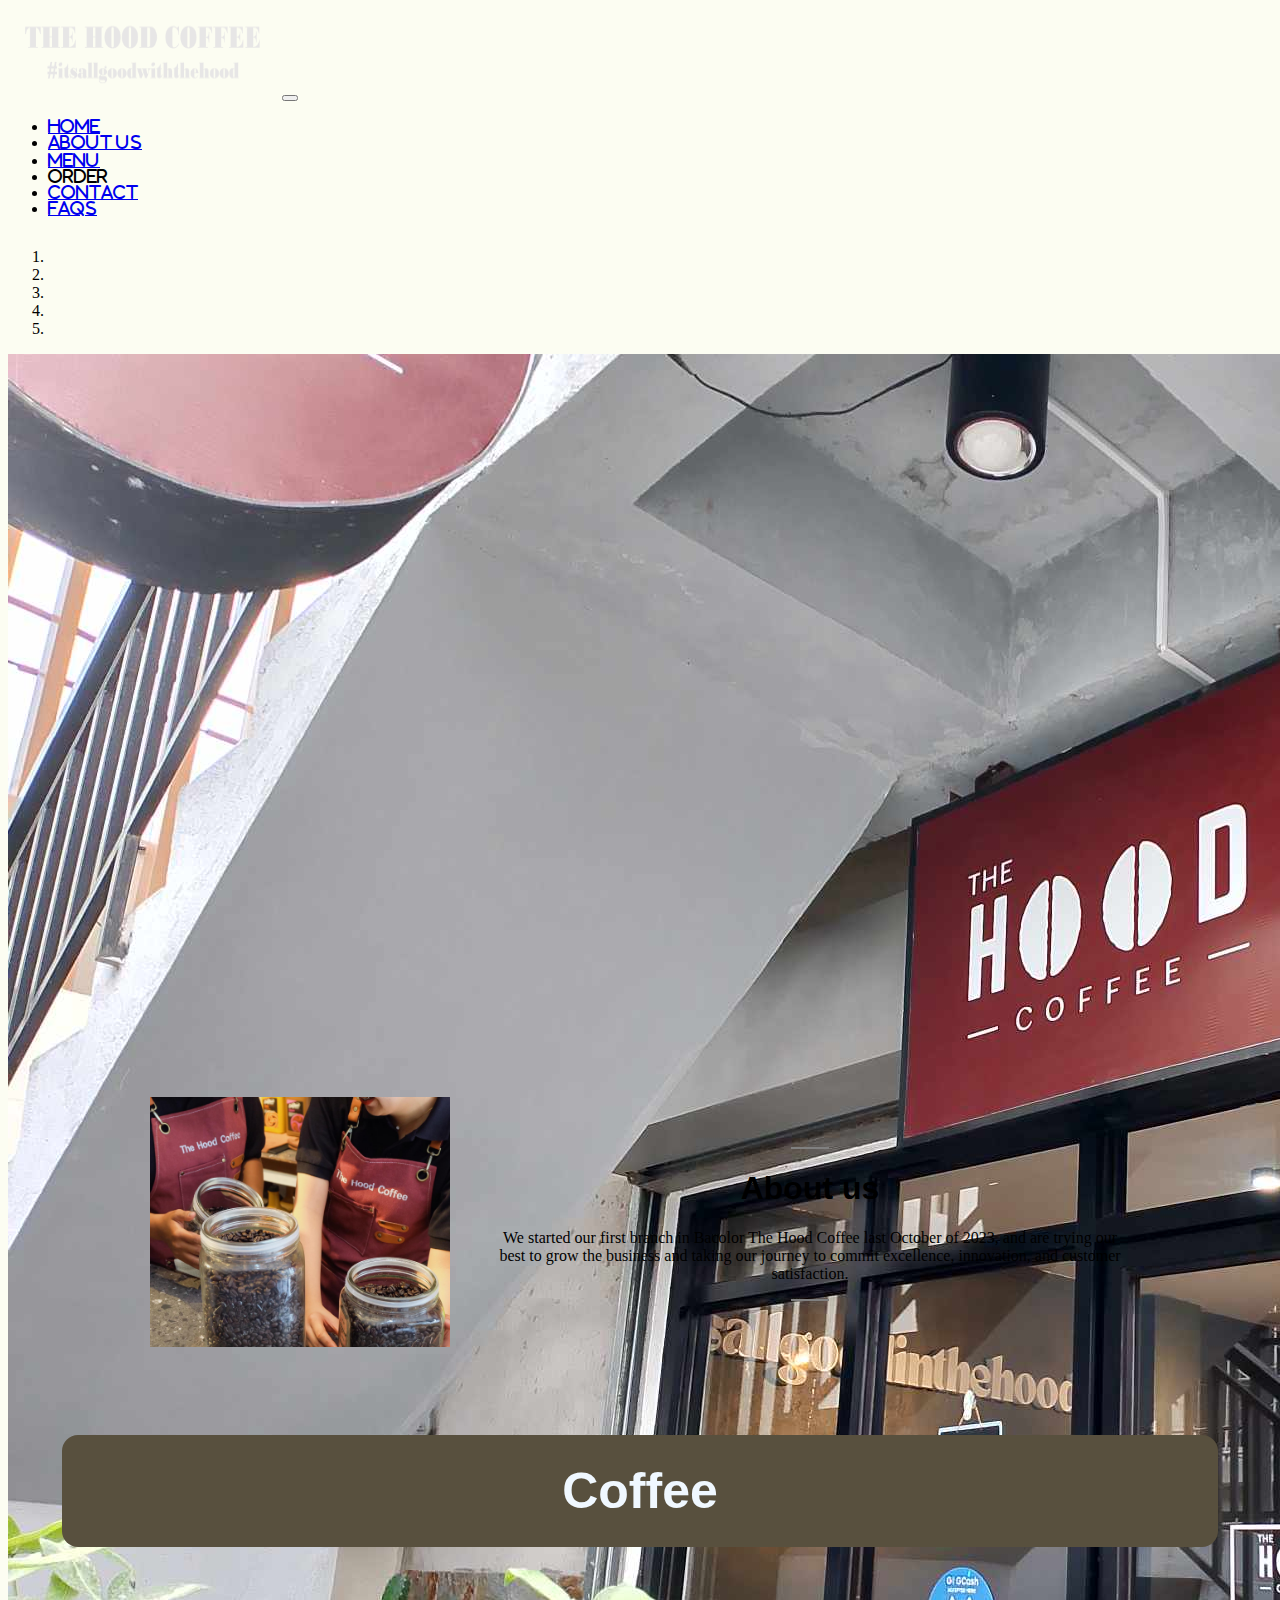
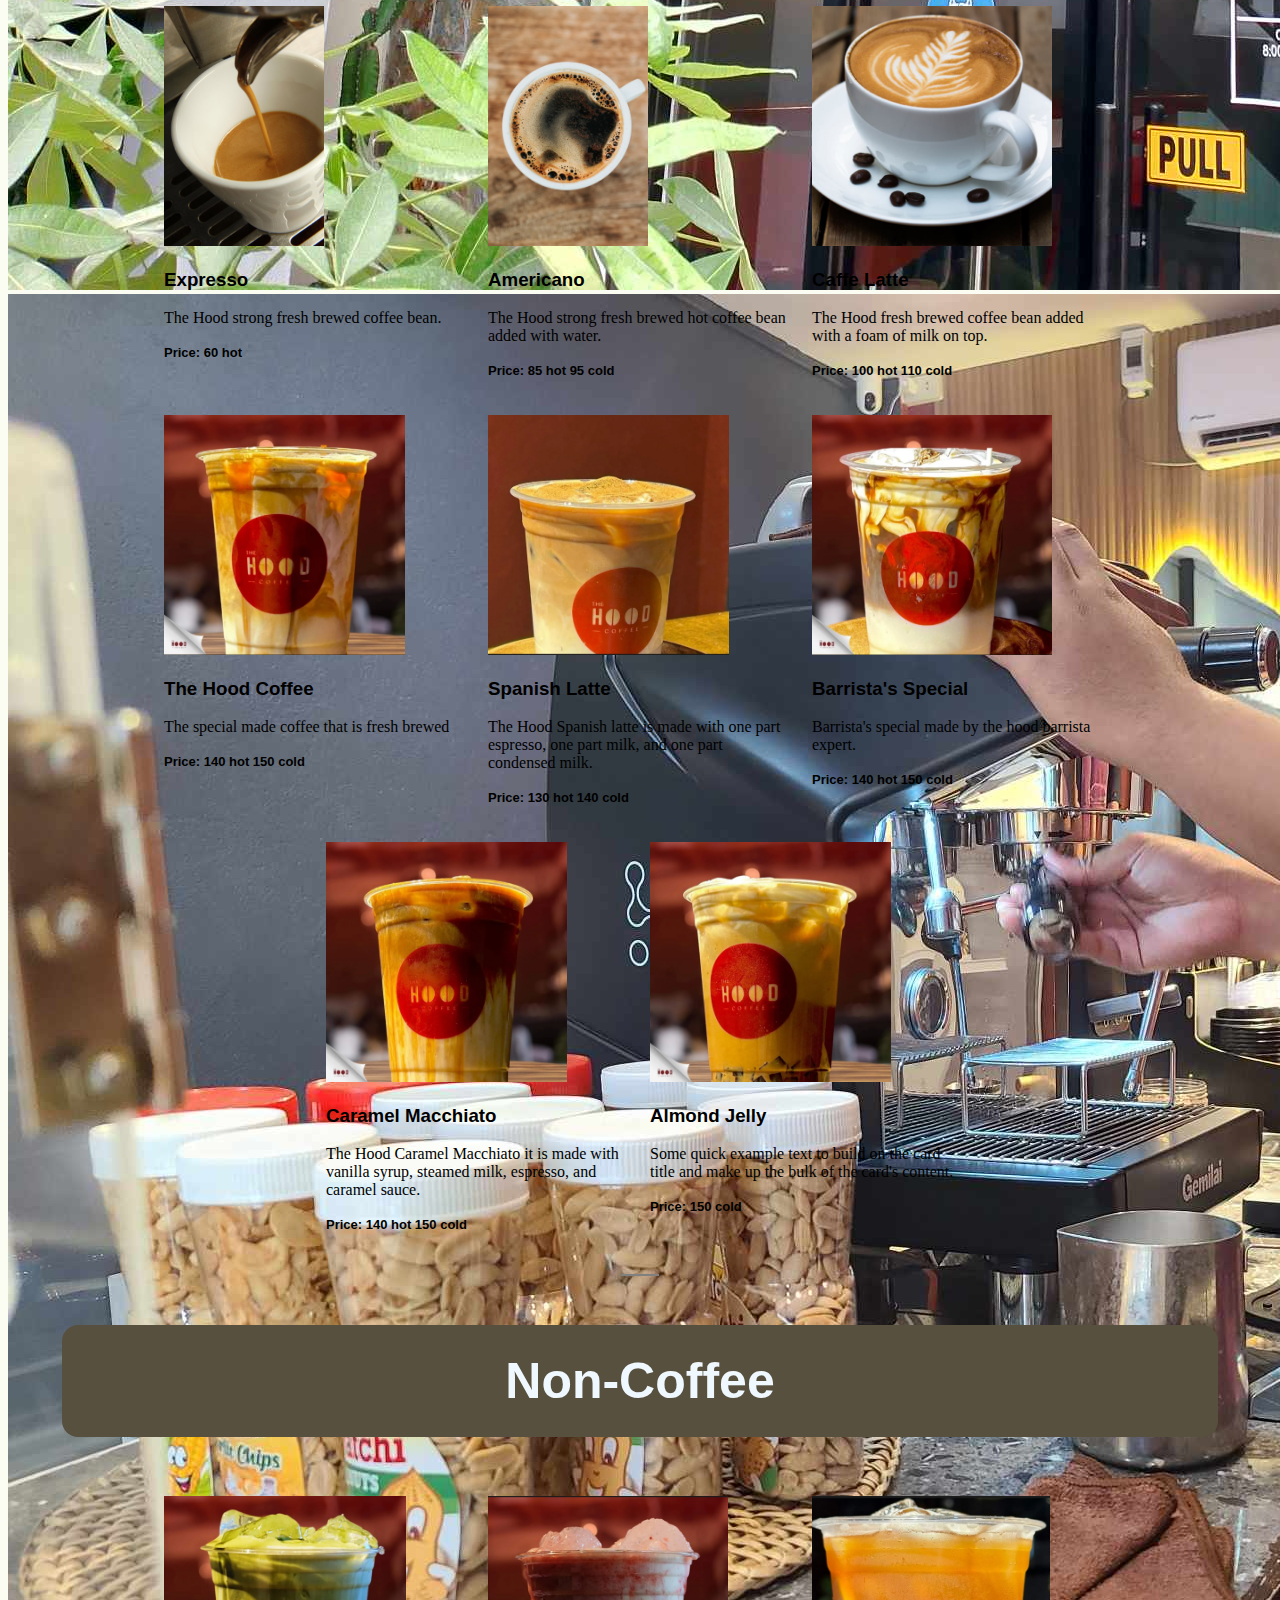
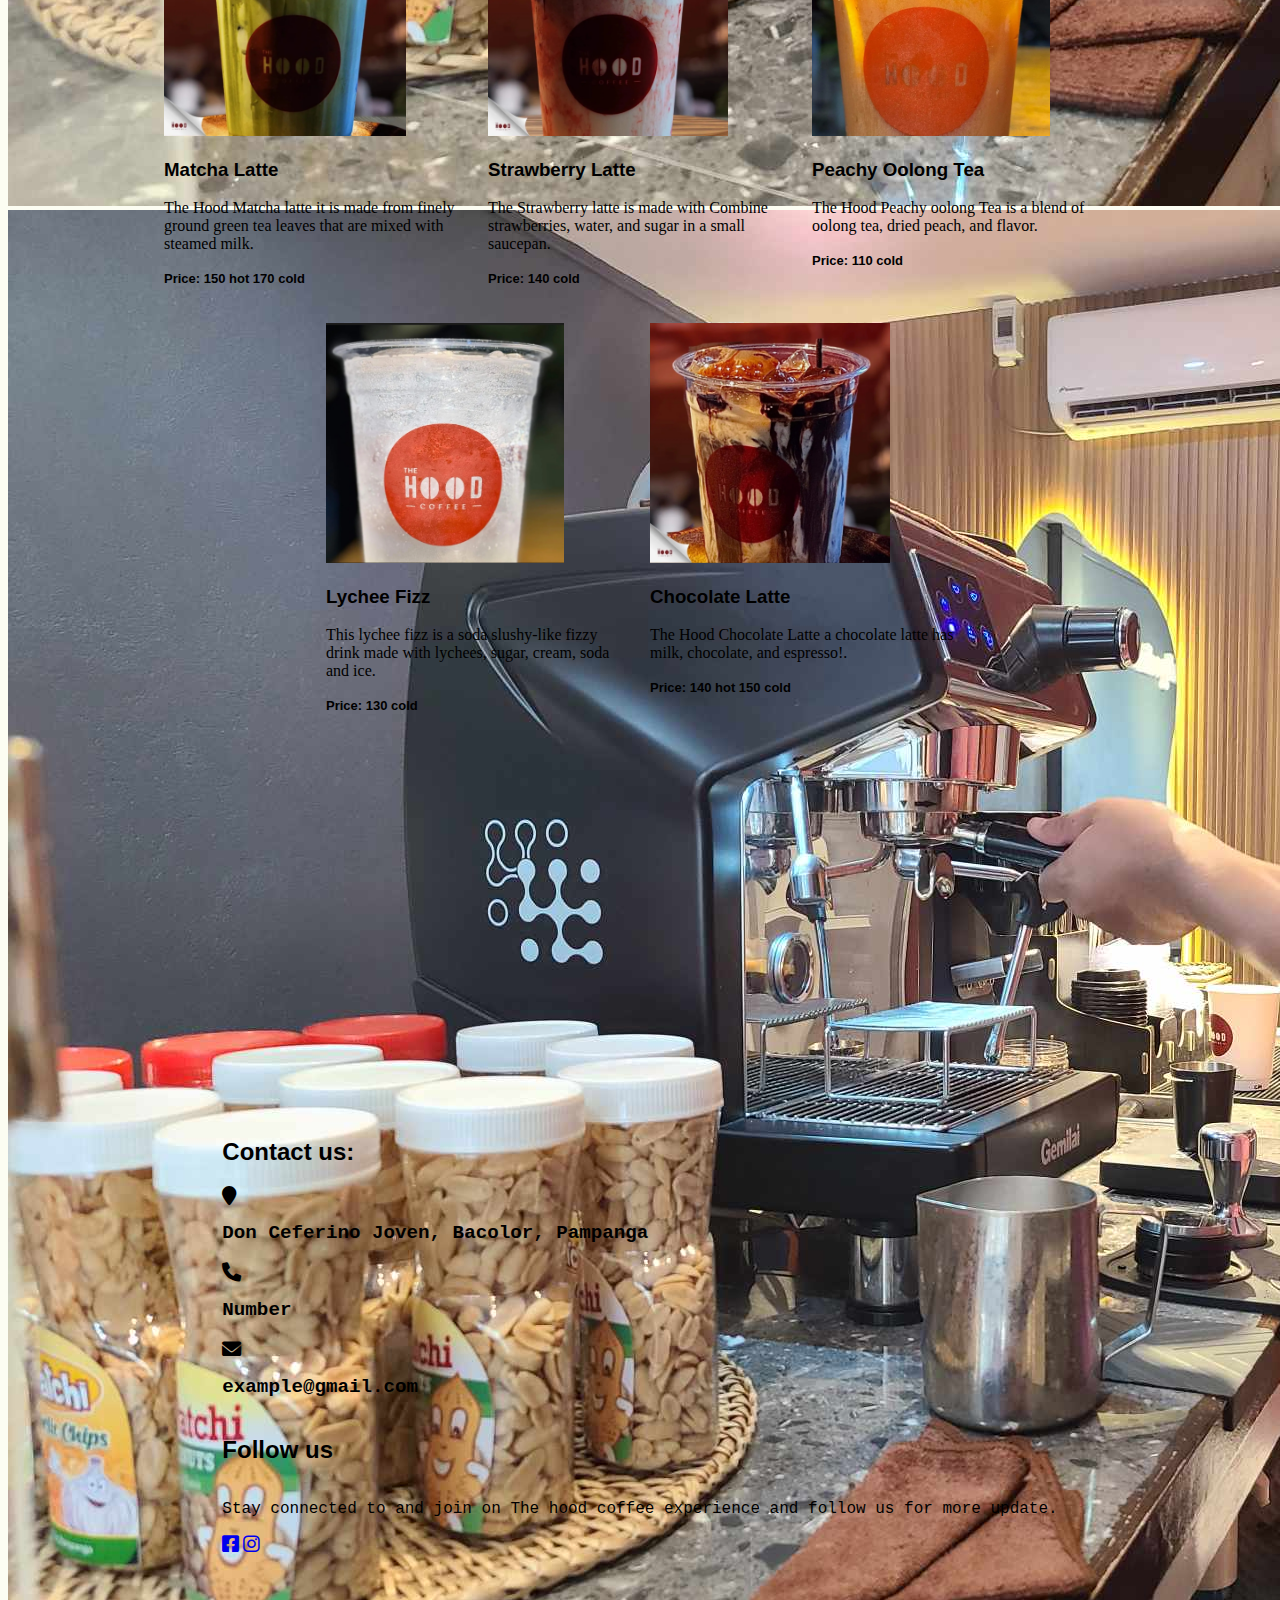
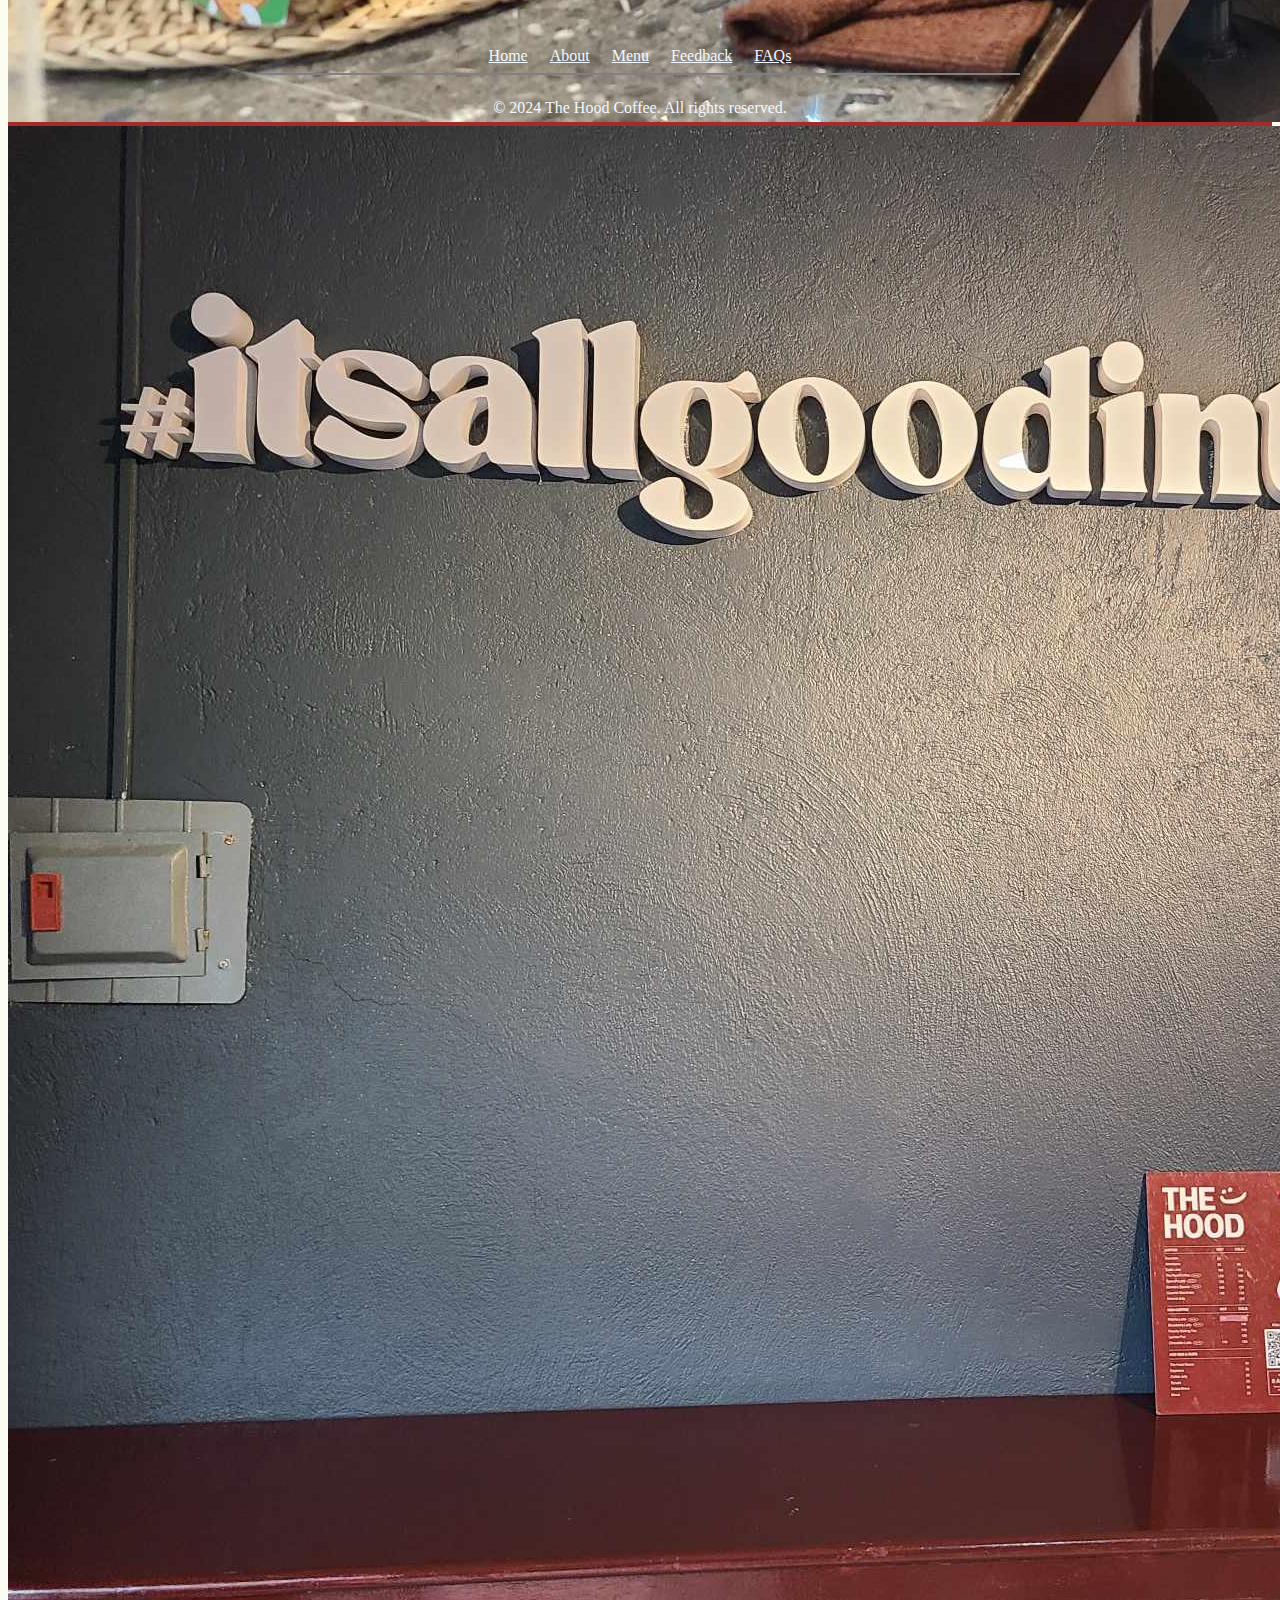
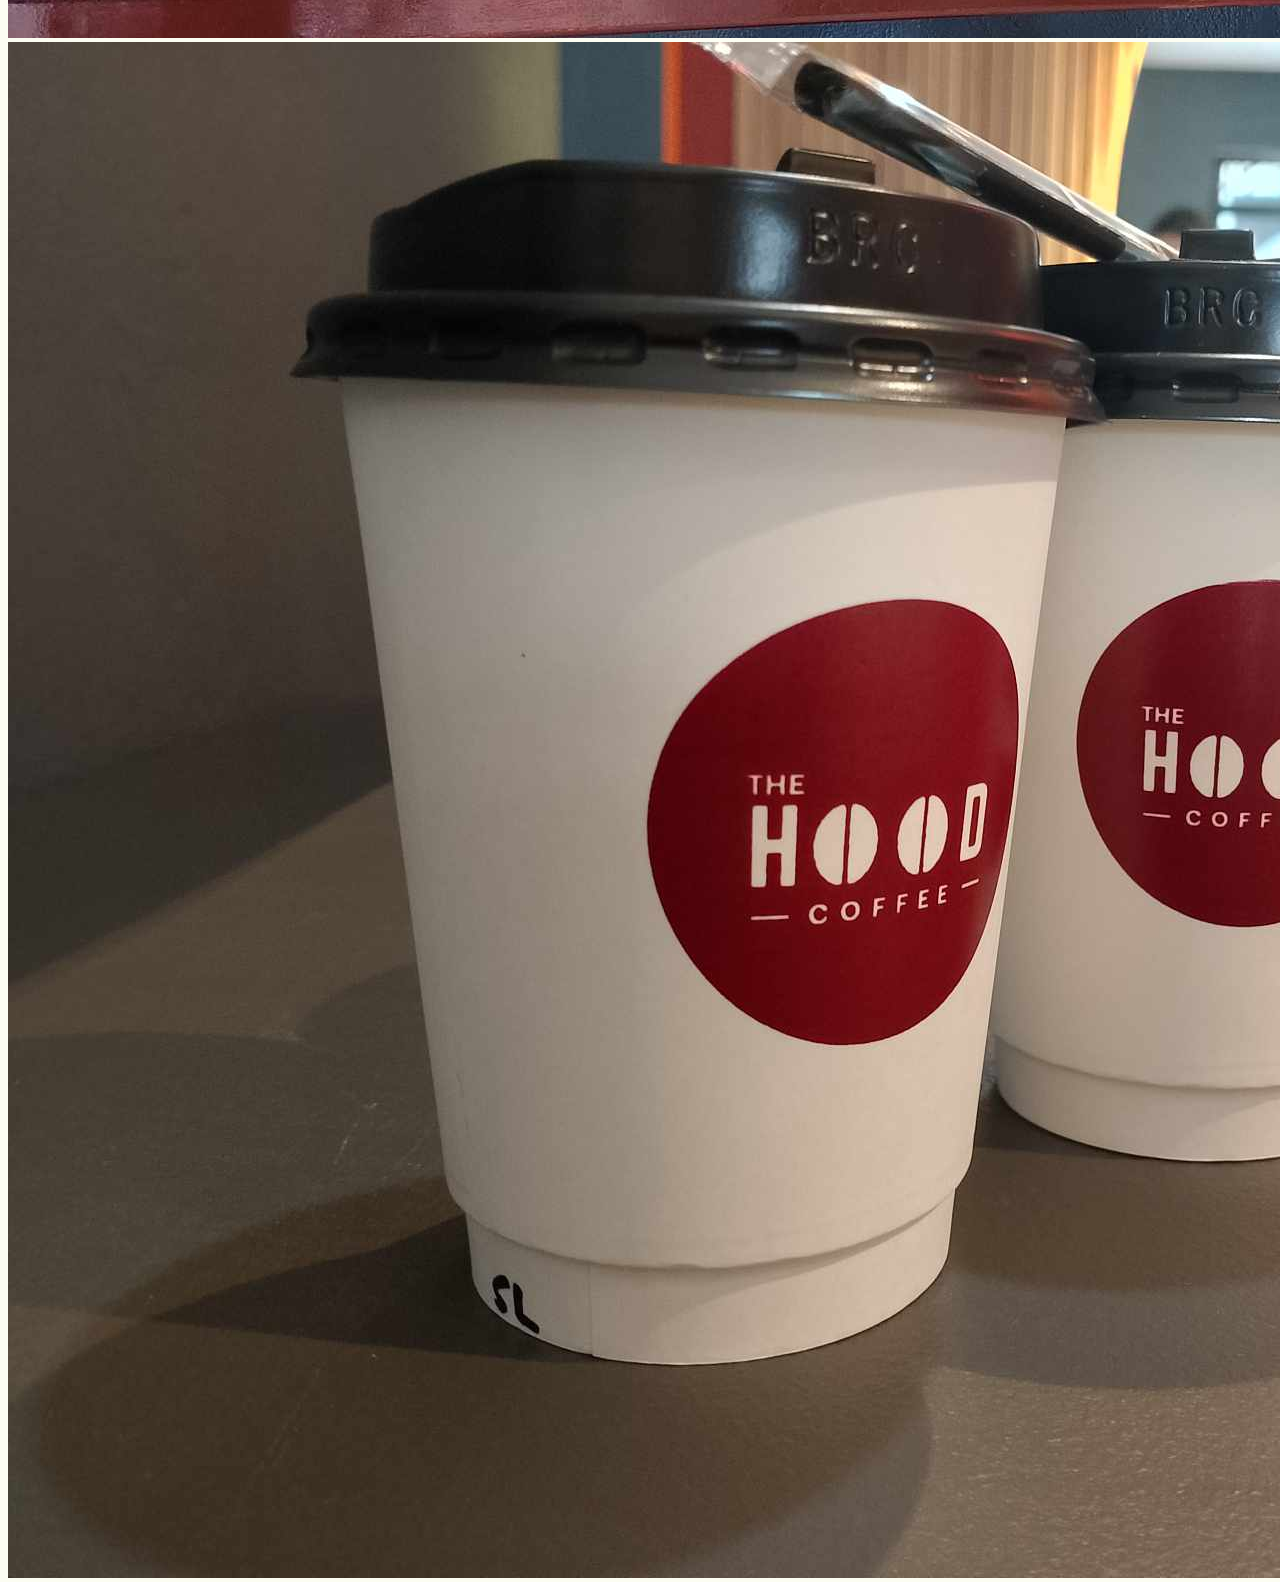
<file: index.html>
<!DOCTYPE html>
<html lang="en">
<head>
    <meta charset="UTF-8">
    <meta name="viewport" content="width=device-width, initial-scale=1.0">
    <!-- Title icon -->
    <title>The Hood Coffee</title>
    <link rel="icon" href="images/icon_logo.svg">

    <!-- Bootstrap/ CSS Link/Font/Icon -->
    
    <link rel="stylesheet" href="https://cdn.jsdelivr.net/npm/bootstrap@4.6.2/dist/css/bootstrap.min.css" integrity="sha384-xOolHFLEh07PJGoPkLv1IbcEPTNtaed2xpHsD9ESMhqIYd0nLMwNLD69Npy4HI+N" crossorigin="anonymous">
    <link rel="stylesheet" href="https://cdnjs.cloudflare.com/ajax/libs/font-awesome/6.0.0-beta3/css/all.min.css">
    <link href="https://fonts.cdnfonts.com/css/jennie-on-the-block" rel="stylesheet">
                

    
    <link rel="stylesheet" href="main.css">
    <!-- JS link -->
    <script src="https://code.jquery.com/jquery-3.2.1.slim.min.js" integrity="sha384-KJ3o2DKtIkvYIK3UENzmM7KCkRr/rE9/Qpg6aAZGJwFDMVNA/GpGFF93hXpG5KkN" crossorigin="anonymous"></script>
    <script src="https://cdn.jsdelivr.net/npm/popper.js@1.12.9/dist/umd/popper.min.js" integrity="sha384-ApNbgh9B+Y1QKtv3Rn7W3mgPxhU9K/ScQsAP7hUibX39j7fakFPskvXusvfa0b4Q" crossorigin="anonymous"></script>
    <script src="https://cdn.jsdelivr.net/npm/bootstrap@4.0.0/dist/js/bootstrap.min.js" integrity="sha384-JZR6Spejh4U02d8jOt6vLEHfe/JQGiRRSQQxSfFWpi1MquVdAyjUar5+76PVCmYl" crossorigin="anonymous"></script>
</head>
<body>
    <!-- HEADER NAVBAR -->
    <header class="sticky-top">
        <nav class="navbar navbar-expand-lg navbar-dark bg-dark ">
            <a class="navbar-brand" href="#"><img src="images/logo.png" alt="logo"></a>
            <button class="navbar-toggler" type="button" data-toggle="collapse" data-target="#navbarSupportedContent" aria-controls="navbarSupportedContent" aria-expanded="false" aria-label="Toggle navigation">
              <span class="navbar-toggler-icon"></span>
            </button>
          
            <div class="collapse navbar-collapse" id="navbarSupportedContent">
                <ul class="navbar-nav ml-auto">
                    <li class="nav-item active">
                    <a class="nav-link" href="index.html">Home <span class="sr-only">(current)</span></a>
                    </li>
                    <li class="nav-item ">
                        <a class="nav-link " href="#about_us">About us</a>
                        </li>
                    <li class="nav-item ">
                    <a class="nav-link" href="#products">Menu</a>
                    </li>
                    <li class="nav-item">
                        <a class="nav-link" onclick="openWin()">Order</a>
                    </li>
                    <li class="nav-item">
                    <a class="nav-link" href="#contact">Contact</a>
                    </li>
                    <li class="nav-item">
                        <a class="nav-link" href="second_page.html">Faqs</a>
                    </li>
                    
                </ul>
            </div>
          </nav>
    </header>
    <!-- CAROUSEL -->
    <section class="carousel">
        <div id="carouselExampleIndicators" class="carousel slide" data-ride="carousel">
            <ol class="carousel-indicators">
              <li data-target="#carouselExampleIndicators" data-slide-to="0" class="active"></li>
              <li data-target="#carouselExampleIndicators" data-slide-to="1"></li>
              <li data-target="#carouselExampleIndicators" data-slide-to="2"></li>
              <li data-target="#carouselExampleIndicators" data-slide-to="3"></li>
              <li data-target="#carouselExampleIndicators" data-slide-to="4"></li>
            </ol>
            <div class="carousel-inner">
                <div class="carousel-item active">
                    <img class="d-block w-100" src="images/silde1.jpg" alt="First slide" class="img_slides">
                </div>
                <div class="carousel-item">
                    <img class="d-block w-100" src="images/slide0.jpg" alt="Second slide" class="img_slides">
                </div>
                <div class="carousel-item">
                    <img class="d-block w-100" src="images/slide4.jpg" alt="Third slide" class="img_slides">
                </div>
                <div class="carousel-item">
                    <img class="d-block w-100" src="images/slide5.jpg" alt="Fourth slide" class="img_slides">
                </div>
                <div class="carousel-item">
                    <img class="d-block w-100" src="images/slide6.jpg" alt="Five slide" class="img_slides">
                </div>
                </div>  
            <a class="carousel-control-prev" href="#carouselExampleIndicators" role="button" data-slide="prev">
              <span class="carousel-control-prev-icon" aria-hidden="true"></span>
              <span class="sr-only">Previous</span>
            </a>
            <a class="carousel-control-next" href="#carouselExampleIndicators" role="button" data-slide="next">
              <span class="carousel-control-next-icon" aria-hidden="true"></span>
              <span class="sr-only">Next</span>
            </a>
          </div>
    </section>

    <!-- ABOUT US -->
    <section class="about_us_container" id="about_us">
        <div class="about_us_img">
            <img src="images/about_us_img.jpg" alt="about us">

        </div>
        <div class="about_us_text">
            <hr>
            <h1>About us</h1>
            <p>We started our first branch in Bacolor The Hood Coffee last October of 2023, and are trying our best to grow the business and taking our journey to commit excellence, innovation, and customer satisfaction.
            </p>
            <hr>

        </div>

    </section>

    <!-- Product Section -->
    <section class="products" id="products">
   
        <h2>Coffee</h2>
            <div class="coffee_container">
                    <div class="card" >
                        <img class="card-img-top" src="images/Expresso.jpg" alt="Card image Americano">
                        <div class="card-body">
                            <h3>Expresso</h3>
                        <p class="card-text">The Hood strong fresh brewed coffee bean.</p>
                        <h4 class="card-text align-bottom">Price: 60 hot</h4>
                    </div>
                    </div>
                    <div class="card" >
                        <img class="card-img-top" src="images/americano.jpeg" alt="Americano">
                        <div class="card-body">
                            <h3>Americano</h3>
                            <p class="card-text">The Hood strong fresh brewed hot coffee bean added with water.</p>
                            <h4 class="card-text">Price: 85 hot 95 cold</h4>
                    </div>
                    </div>
                    <div class="card" >
                        <img class="card-img-top" src="images/caffe_latte.jpg" alt="Caffe-latte">
                        <div class="card-body">
                            <h3>Caffe Latte</h3>
                            <p class="card-text">The Hood fresh brewed coffee bean added with a foam of milk on top.</p>
                            <h4 class="card-text">Price: 100 hot 110 cold</h4>
                        </div>
                    </div>
                    <div class="card" >
                        <img class="card-img-top" src="images/the_hood_coffee.jpg" alt="the_hood_coffee">
                        <div class="card-body">
                            <h3>The Hood Coffee</h3>
                            <p class="card-text">The special made coffee that is fresh brewed</p>
                            <h4 class="card-text">Price: 140 hot 150 cold</h4>
                        </div>
                    </div>
                    <div class="card" >
                        <img class="card-img-top" src="images/spanish_latte.jpg" alt="spanish_latte">
                        <div class="card-body">
                            <h3>Spanish Latte</h3>
                            <p class="card-text">The Hood Spanish latte is made with one part espresso, one part milk, and one part condensed milk.</p>
                            <h4 class="card-text">Price: 130 hot 140 cold</h4>
                        </div>
                    </div>
                    <div class="card" >
                        <img class="card-img-top" src="images/barrista_special.jpg" alt="barrista_special">
                        <div class="card-body">
                            <h3>Barrista's Special</h3>
                            <p class="card-text">Barrista's special made by the hood barrista expert.</p>
                            <h4 class="card-text">Price: 140 hot 150 cold</h4>
                        </div>
                    </div>
                    <div class="card" >
                        <img class="card-img-top" src="images/caramel_macchiato.jpg" alt="caramel_macchiato">
                        <div class="card-body">
                            <h3>Caramel Macchiato</h3>
                            <p class="card-text">The Hood Caramel Macchiato it is made with vanilla syrup, steamed milk, espresso, and caramel sauce.</p>
                            <h4><class="card-text">Price: 140 hot 150 cold</h4>
                        </div>
                    </div>
                    <div class="card" >
                        <img class="card-img-top" src="images/almond_jelly.jpg" alt="almond_jelly">
                        <div class="card-body">
                            <h3>Almond Jelly</h3>
                            <p class="card-text">Some quick example text to build on the card title and make up the bulk of the card's content.</p>
                            <h4 class="card-text">Price: 150 cold</4>
                        </div>
                    </div>
            </div>
        <hr>
        <h2>Non-Coffee</h2>
            <div class="non_coffee_container">
                    <div class="card" >
                        <img class="card-img-side" src="images/matcha_latte.jpg" alt="Card image matcha_latte">
                        <div class="card-body">
                            <h3>Matcha Latte</h3>
                            <p class="card-text">The Hood Matcha latte it is made from finely ground green tea leaves that are mixed with steamed milk.</p>
                            <h4>Price: 150 hot 170 cold</h4>
                        </div>
                    </div>
                    <div class="card" >
                        <img class="card-img-top" src="images/strawberry_latte.jpg" alt="strawberry_latte">
                        <div class="card-body">
                            <h3>Strawberry Latte</h3>
                            <p class="card-text">The Strawberry latte is made with Combine strawberries, water, and sugar in a small saucepan.</p>
                            <h4>Price: 140 cold</h4>
                        </div>
                    </div>
                    <div class="card" >
                        <img class="card-img-top" src="images/peachy-oolong_tea.jpg" alt="peachy-oolong_tea">
                        <div class="card-body">
                            <h3>Peachy Oolong Tea</h3>
                            <p class="card-text">The Hood Peachy oolong Tea is a blend of oolong tea, dried peach, and flavor.</p>
                            <h4>Price: 110 cold</h4>                            
                        </div>
                    </div>
                    <div class="card" >
                        <img class="card-img-top" src="images/lychee_fizz.jpg" alt="lychee_fizz">
                        <div class="card-body">
                            <h3>Lychee Fizz</h3>
                            <p class="card-text">This lychee fizz is a soda slushy-like fizzy drink made with lychees, sugar, cream, soda and ice.</p>
                            <h4>Price: 130 cold</h4>
                        </div>
                    </div>
                    <div class="card" >
                        <img class="card-img-top" src="images/chocolate_latte.jpg" alt="chocolate_latte">
                        <div class="card-body">
                            <h3>Chocolate Latte</h3>
                            <p class="card-text"> The Hood Chocolate Latte a chocolate latte has milk, chocolate, and espresso!.</p>
                            <h4>Price: 140 hot 150 cold</h4>
                        </div>
                    </div>
                 
    </section>
    
    <!-- Contact section -->
    <section class="Contact" id="contact">
        <div class="map">
            <iframe src="https://www.google.com/maps/embed?pb=!1m14!1m8!1m3!1d15415.592744085641!2d120.647308!3d14.998356!3m2!1i1024!2i768!4f13.1!3m3!1m2!1s0x3396f7b6a6089515%3A0x44743c28fe1105f4!2sThe%20Hood%20Coffee!5e0!3m2!1sen!2sph!4v1711210224498!5m2!1sen!2sph",
             width="400" height="300" style="border:0;" allowfullscreen="" loading="lazy" referrerpolicy="no-referrer-when-downgrade">
            </iframe>
        </div>
        <div class="contact_us">
            <h2>Contact us:</h2>
            <i class="fa fa-map-marker" aria-hidden="true"><p>Don Ceferino Joven, Bacolor, Pampanga</p></i>
            <i class="fa fa-phone" aria-hidden="true"><p>Number</p></i>
            <i class="fa fa-envelope" aria-hidden="true"><p>example@gmail.com</p></i>
            <h2>Follow us</h2>
            <p>Stay connected to and join on The hood coffee experience and follow us for more update.</p>
            <div class="icon">
                <a href="https://www.facebook.com/profile.php?id=61550561582862"><i class="fab fa-facebook-square" aria-hidden="true"></i></a>
                <a href="https://www.instagram.com/thehood.coffee/"><i class="fab fa-instagram" aria-hidden="true"></i></a>
            </div>
        </div>
    </section>
    
    <footer >
        <div class="footer_link">
            <a href="index.html" >Home</a>
            <a href="#about_us" >About</a>
            <a href="#products" >Menu</a>
            <a href="second_page.html#Feedbacks" >Feedback</a>
            <a href="second_page.html" >FAQs</a>
        </div>
        <hr>

        <div class="footer_copyrights">
            <p>© 2024 The Hood Coffee. All rights reserved.</p>
        </div>        
    </footer>

<script>
function openWin() {
  GrabWindow = window.open("https://food.grab.com/ph/en/restaurant/the-hood-coffee-bacolor-delivery/2-C6AGGTXKCJATHA?", "GrabWindow", "width=400,height=800");
}

</script>    
</body>
</html>
</file>
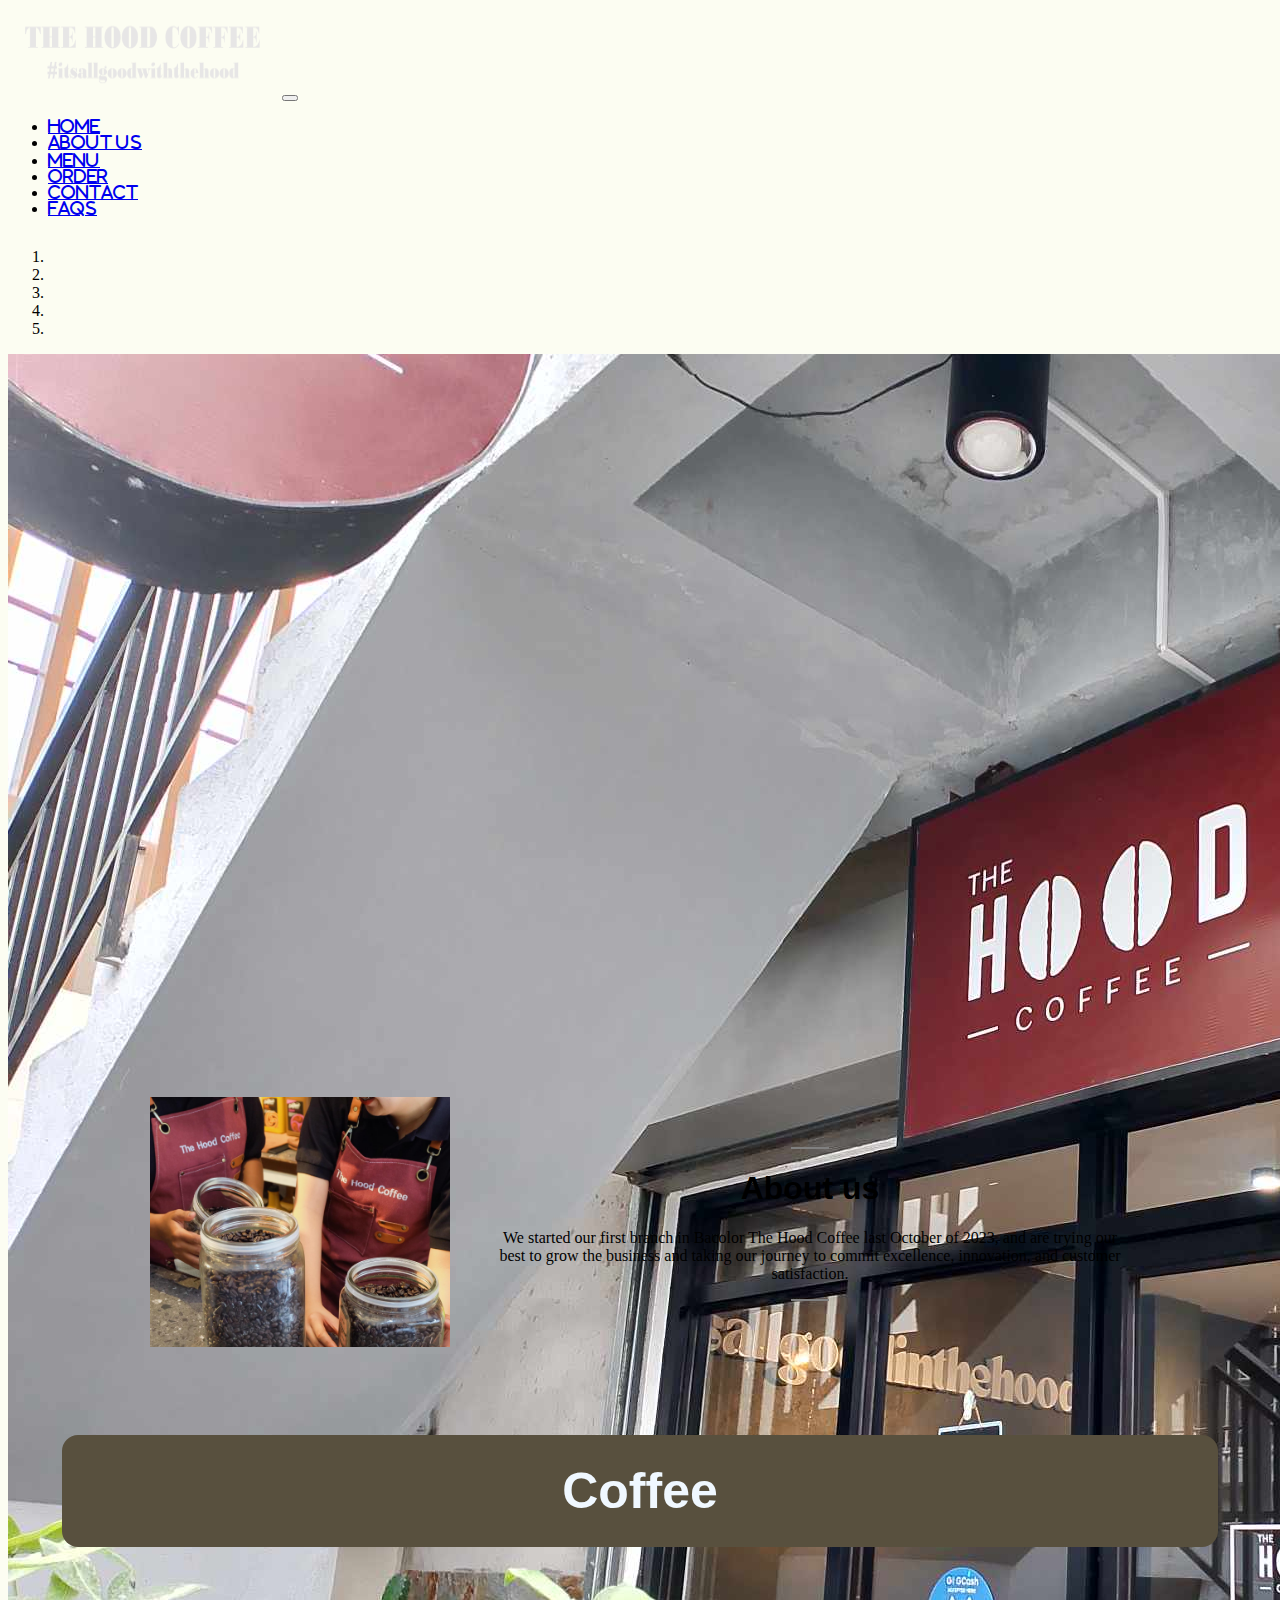
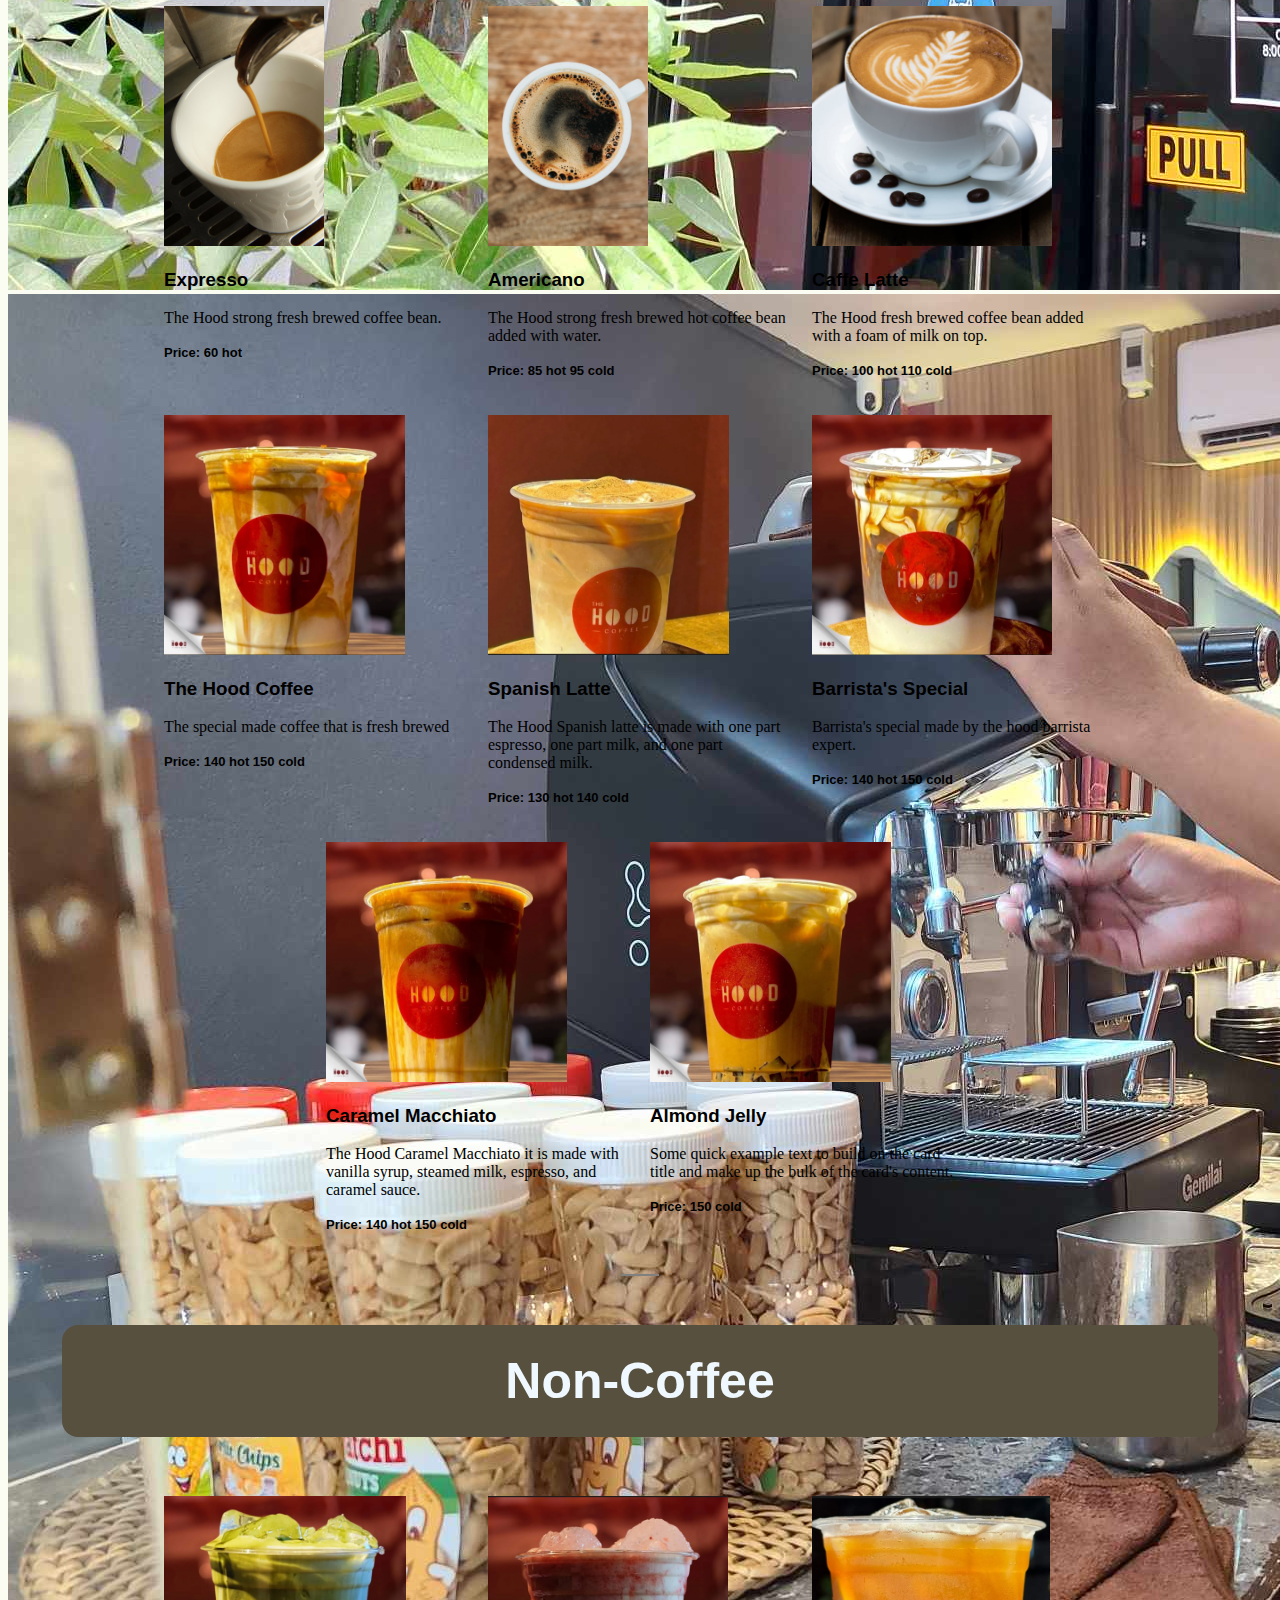
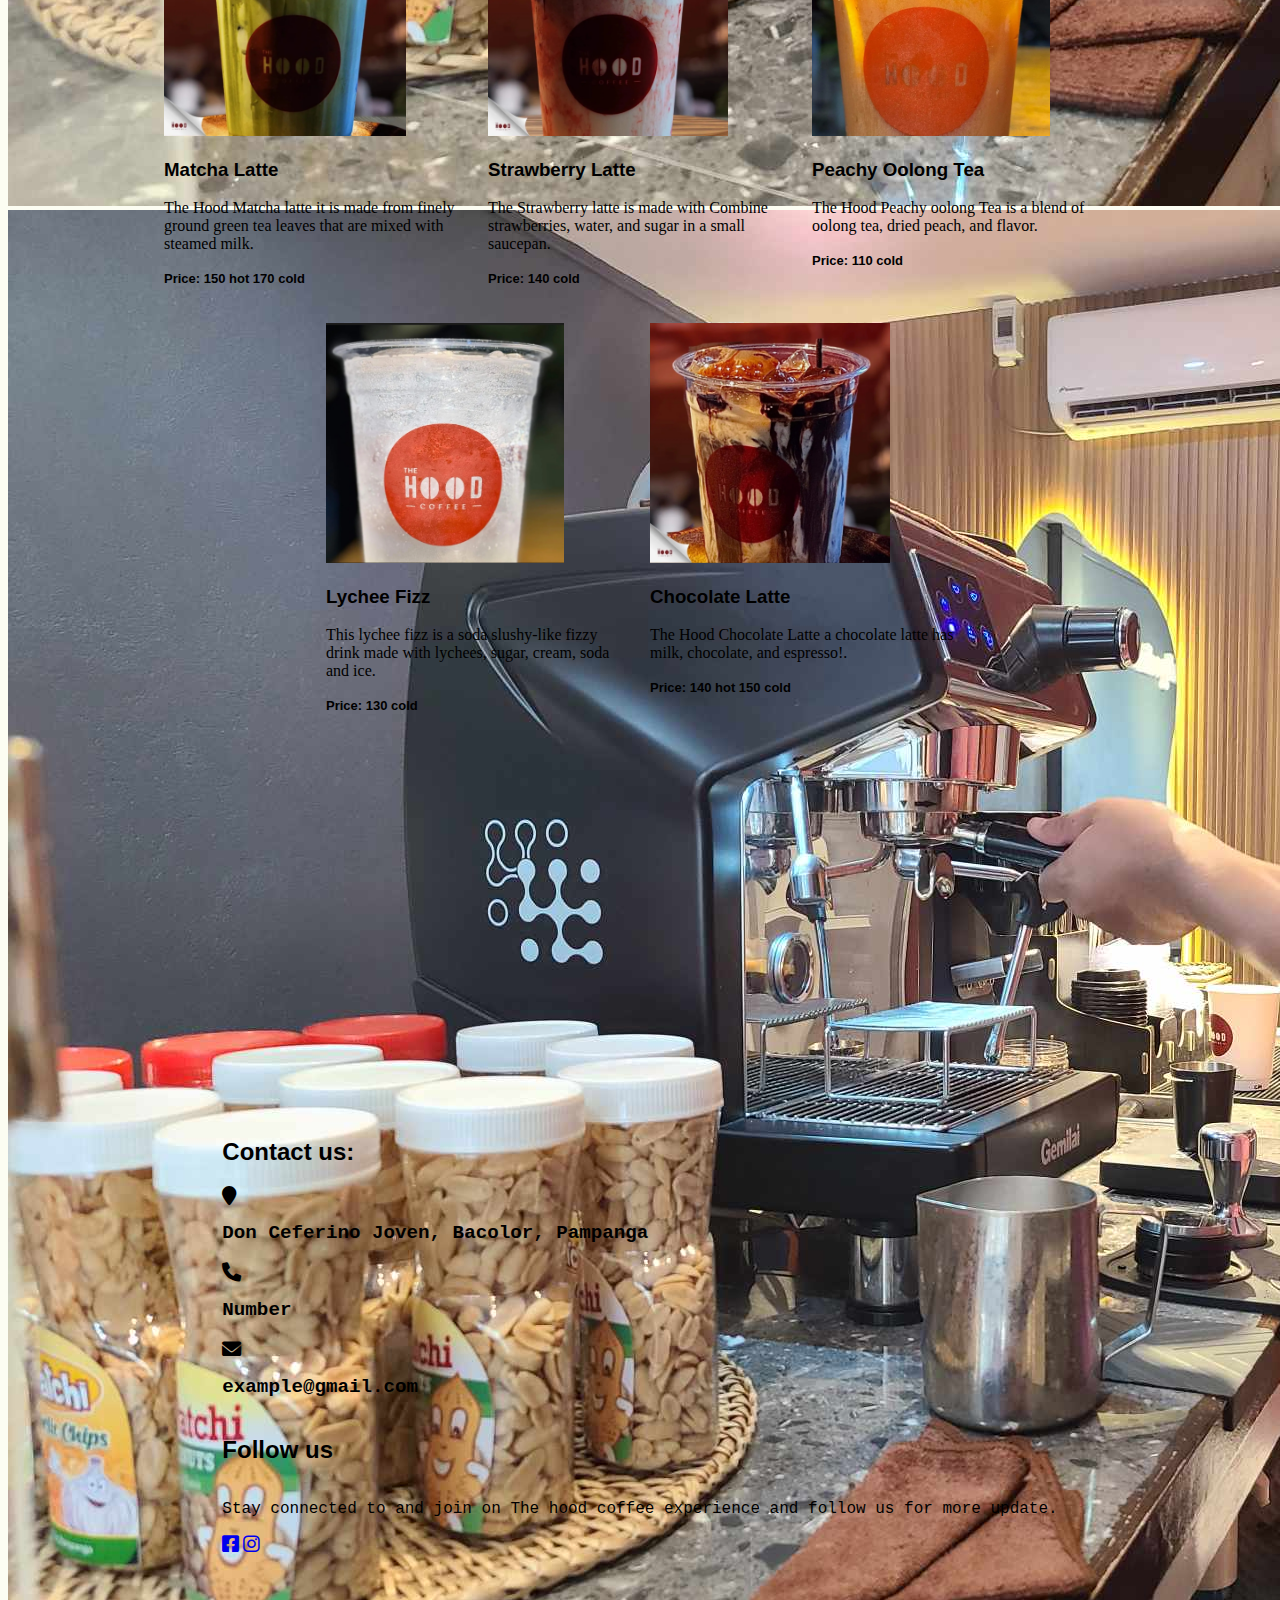
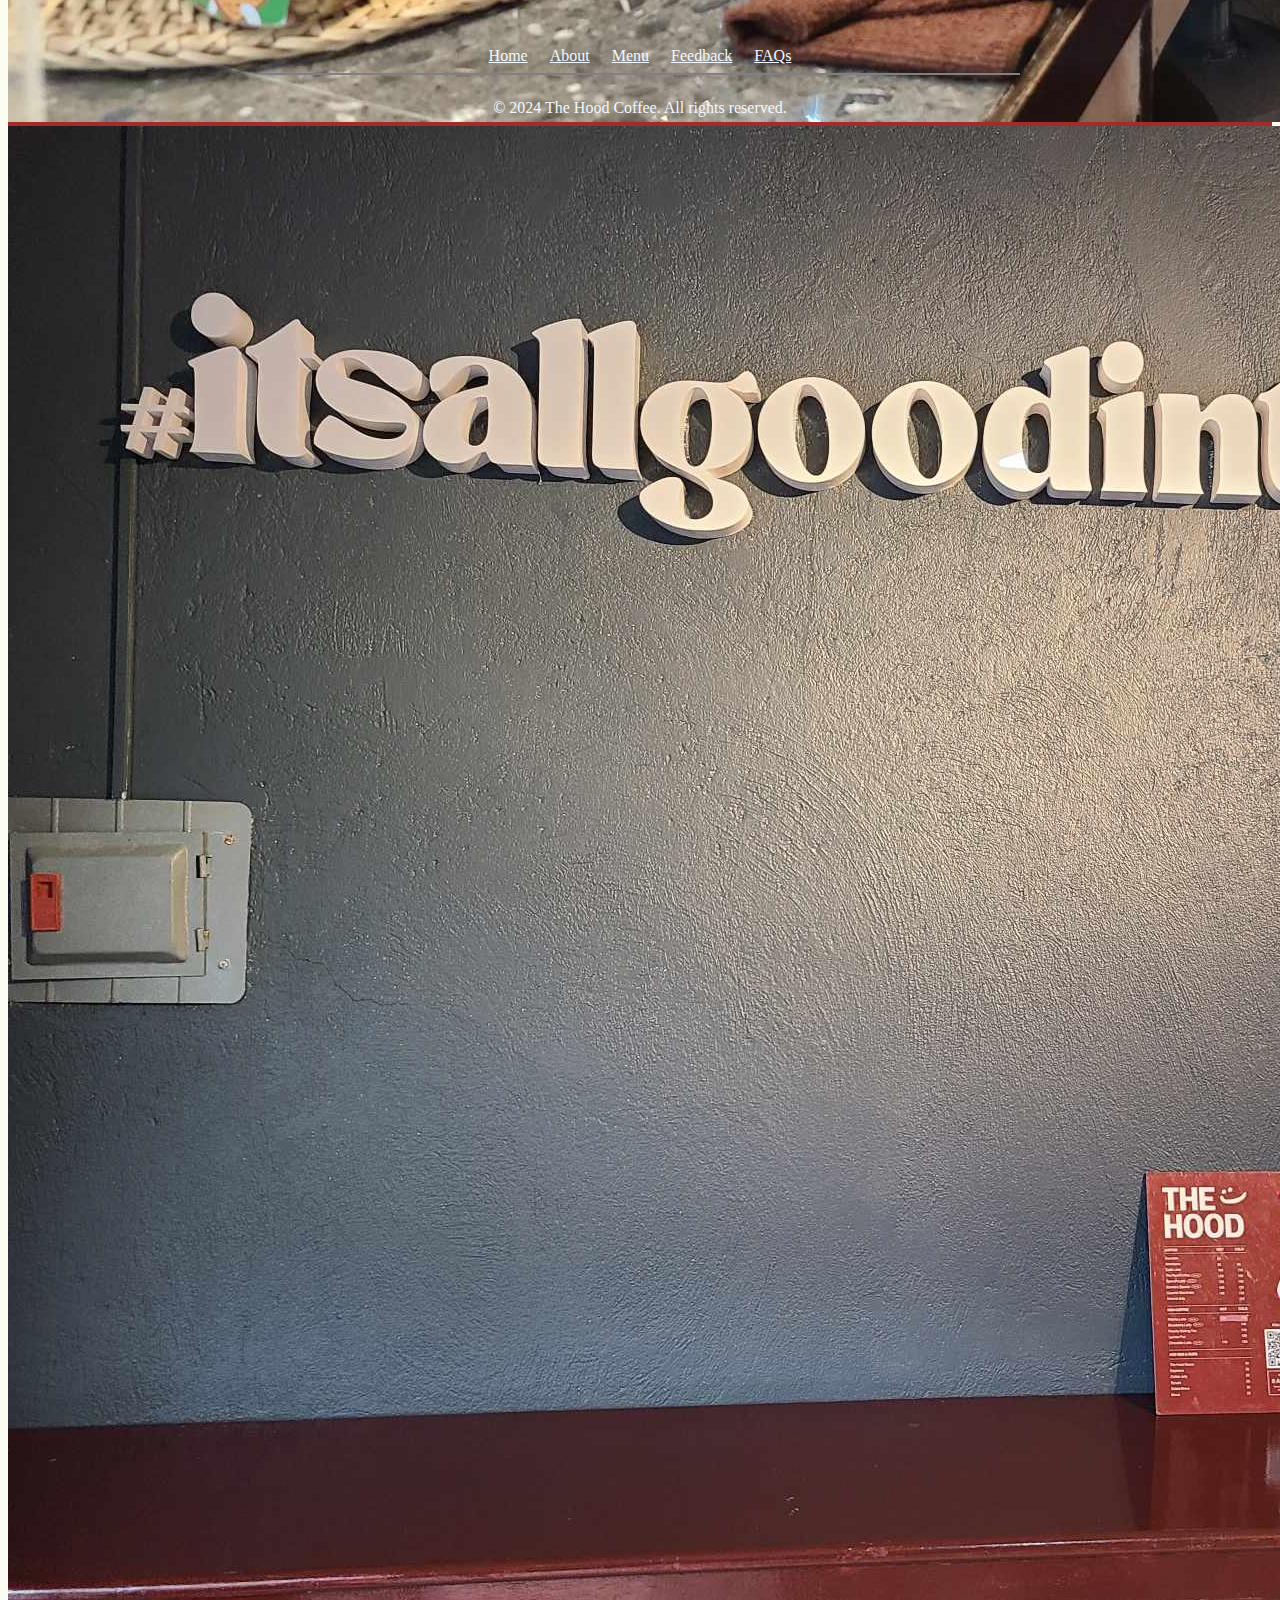
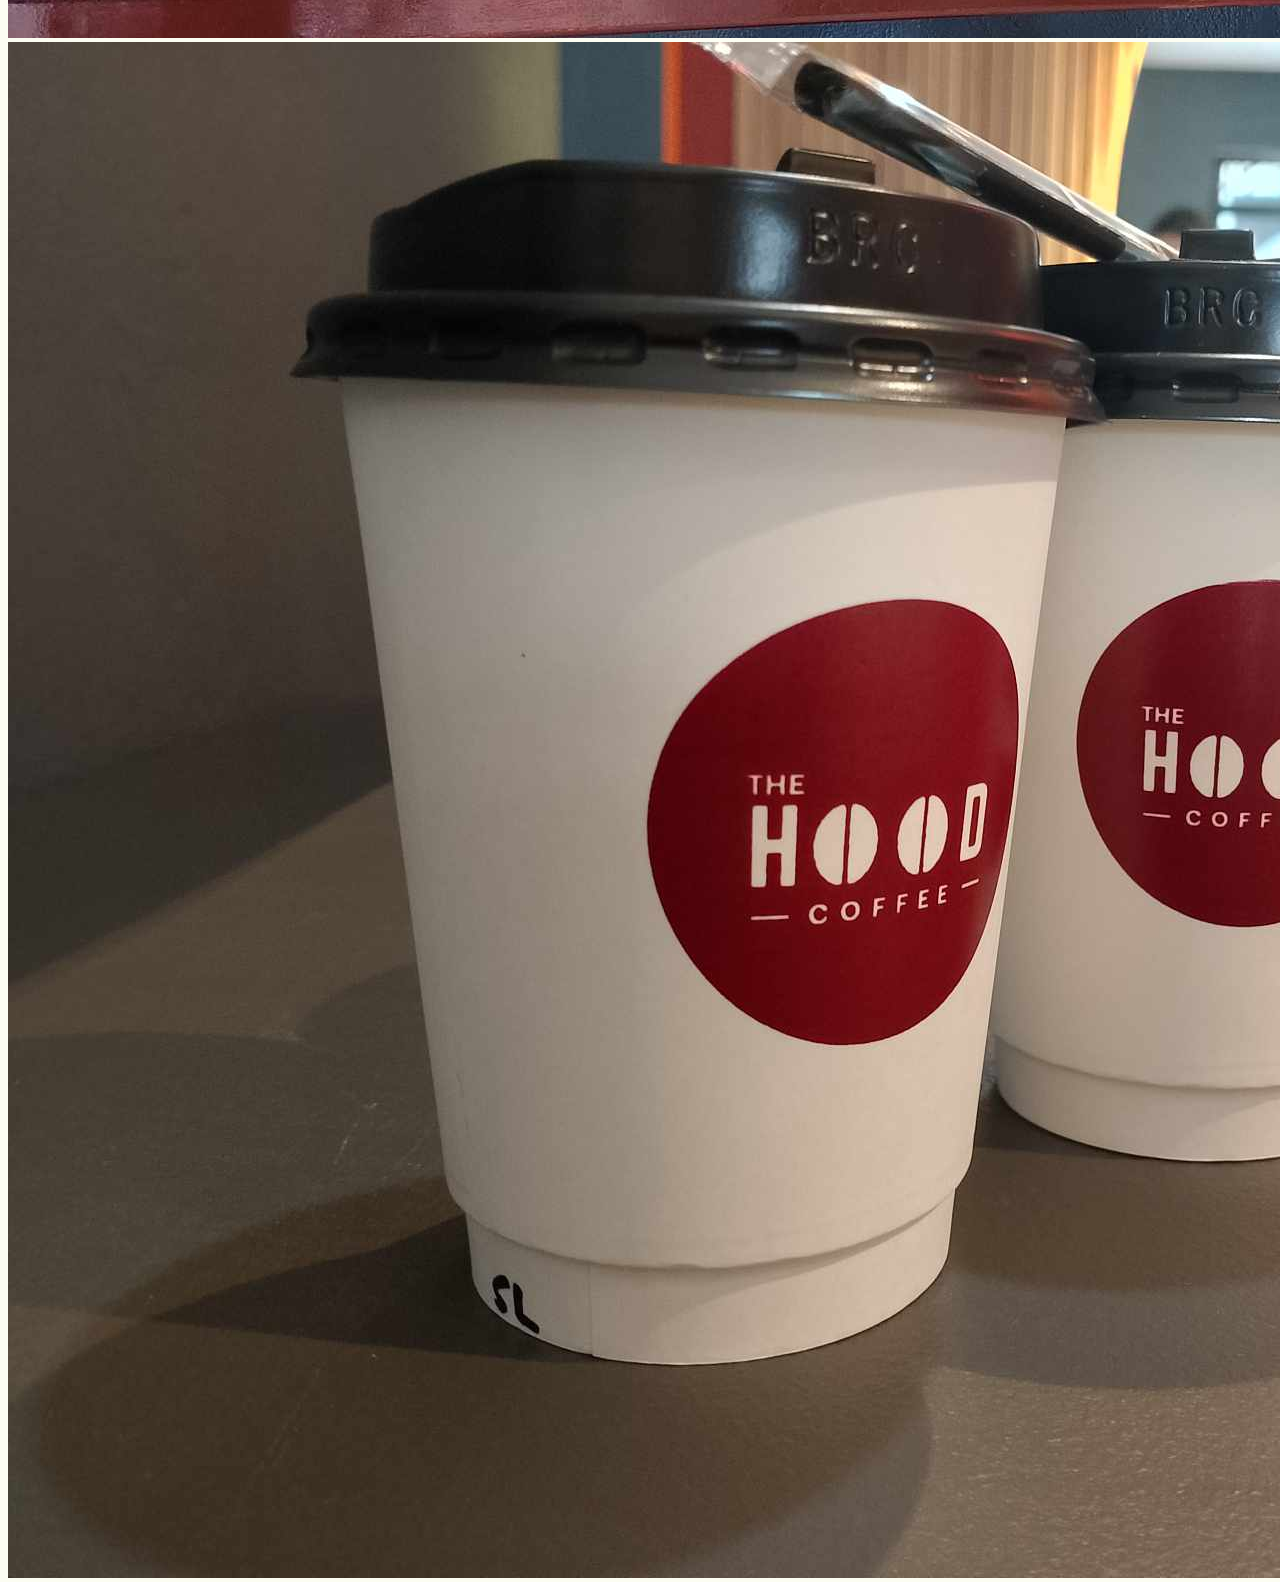
<file: main.html>
<!DOCTYPE html>
<html lang="en">
<head>
    <meta charset="UTF-8">
    <meta name="viewport" content="width=device-width, initial-scale=1.0">
    <!-- Title icon -->
    <title>The Hood Coffee</title>
    <link rel="icon" href="images/icon_logo.svg">

    <!-- Bootstrap/ CSS Link/Font/Icon -->
    
    <link rel="stylesheet" href="https://cdn.jsdelivr.net/npm/bootstrap@4.6.2/dist/css/bootstrap.min.css" integrity="sha384-xOolHFLEh07PJGoPkLv1IbcEPTNtaed2xpHsD9ESMhqIYd0nLMwNLD69Npy4HI+N" crossorigin="anonymous">
    <link rel="stylesheet" href="https://cdnjs.cloudflare.com/ajax/libs/font-awesome/6.0.0-beta3/css/all.min.css">
    <link href="https://fonts.cdnfonts.com/css/jennie-on-the-block" rel="stylesheet">
                

    
    <link rel="stylesheet" href="main.css">
    <!-- JS link -->
    <script src="https://code.jquery.com/jquery-3.2.1.slim.min.js" integrity="sha384-KJ3o2DKtIkvYIK3UENzmM7KCkRr/rE9/Qpg6aAZGJwFDMVNA/GpGFF93hXpG5KkN" crossorigin="anonymous"></script>
    <script src="https://cdn.jsdelivr.net/npm/popper.js@1.12.9/dist/umd/popper.min.js" integrity="sha384-ApNbgh9B+Y1QKtv3Rn7W3mgPxhU9K/ScQsAP7hUibX39j7fakFPskvXusvfa0b4Q" crossorigin="anonymous"></script>
    <script src="https://cdn.jsdelivr.net/npm/bootstrap@4.0.0/dist/js/bootstrap.min.js" integrity="sha384-JZR6Spejh4U02d8jOt6vLEHfe/JQGiRRSQQxSfFWpi1MquVdAyjUar5+76PVCmYl" crossorigin="anonymous"></script>
</head>
<body>
    <!-- HEADER NAVBAR -->
    <header class="sticky-top">
        <nav class="navbar navbar-expand-lg navbar-dark bg-dark ">
            <a class="navbar-brand" href="#"><img src="images/logo.png" alt="logo"></a>
            <button class="navbar-toggler" type="button" data-toggle="collapse" data-target="#navbarSupportedContent" aria-controls="navbarSupportedContent" aria-expanded="false" aria-label="Toggle navigation">
              <span class="navbar-toggler-icon"></span>
            </button>
          
            <div class="collapse navbar-collapse" id="navbarSupportedContent">
                <ul class="navbar-nav ml-auto">
                    <li class="nav-item active">
                    <a class="nav-link" href="main.html">Home <span class="sr-only">(current)</span></a>
                    </li>
                    <li class="nav-item ">
                        <a class="nav-link " href="#about_us">About us</a>
                        </li>
                    <li class="nav-item ">
                    <a class="nav-link" href="#products">Menu</a>
                    </li>
                    <li class="nav-item">
                        <a class="nav-link" href="https://food.grab.com/ph/en/restaurant/the-hood-coffee-bacolor-delivery/2-C6AGGTXKCJATHA?">Order</a>
                    </li>
                    <li class="nav-item">
                    <a class="nav-link" href="#contact">Contact</a>
                    </li>
                    <li class="nav-item">
                        <a class="nav-link" href="second_page.html">Faqs</a>
                    </li>
                    
                </ul>
            </div>
          </nav>
    </header>
    <!-- CAROUSEL -->
    <section class="carousel">
        <div id="carouselExampleIndicators" class="carousel slide" data-ride="carousel">
            <ol class="carousel-indicators">
              <li data-target="#carouselExampleIndicators" data-slide-to="0" class="active"></li>
              <li data-target="#carouselExampleIndicators" data-slide-to="1"></li>
              <li data-target="#carouselExampleIndicators" data-slide-to="2"></li>
              <li data-target="#carouselExampleIndicators" data-slide-to="3"></li>
              <li data-target="#carouselExampleIndicators" data-slide-to="4"></li>
            </ol>
            <div class="carousel-inner">
                <div class="carousel-item active">
                    <img class="d-block w-100" src="images/silde1.jpg" alt="First slide" class="img_slides">
                </div>
                <div class="carousel-item">
                    <img class="d-block w-100" src="images/slide0.jpg" alt="Second slide" class="img_slides">
                </div>
                <div class="carousel-item">
                    <img class="d-block w-100" src="images/slide4.jpg" alt="Third slide" class="img_slides">
                </div>
                <div class="carousel-item">
                    <img class="d-block w-100" src="images/slide5.jpg" alt="Fourth slide" class="img_slides">
                </div>
                <div class="carousel-item">
                    <img class="d-block w-100" src="images/slide6.jpg" alt="Five slide" class="img_slides">
                </div>
                </div>  
            <a class="carousel-control-prev" href="#carouselExampleIndicators" role="button" data-slide="prev">
              <span class="carousel-control-prev-icon" aria-hidden="true"></span>
              <span class="sr-only">Previous</span>
            </a>
            <a class="carousel-control-next" href="#carouselExampleIndicators" role="button" data-slide="next">
              <span class="carousel-control-next-icon" aria-hidden="true"></span>
              <span class="sr-only">Next</span>
            </a>
          </div>
    </section>

    <!-- ABOUT US -->
    <section class="about_us_container" id="about_us">
        <div class="about_us_img">
            <img src="images/about_us_img.jpg" alt="about us">

        </div>
        <div class="about_us_text">
            <hr>
            <h1>About us</h1>
            <p>We started our first branch in Bacolor The Hood Coffee last October of 2023, and are trying our best to grow the business and taking our journey to commit excellence, innovation, and customer satisfaction.
            </p>
            <hr>

        </div>

    </section>

    <!-- Product Section -->
    <section class="products" id="products">
   
        <h2>Coffee</h2>
            <div class="coffee_container">
                    <div class="card" >
                        <img class="card-img-top" src="images/Expresso.jpg" alt="Card image Americano">
                        <div class="card-body">
                            <h3>Expresso</h3>
                        <p class="card-text">The Hood strong fresh brewed coffee bean.</p>
                        <h4 class="card-text align-bottom">Price: 60 hot</h4>
                    </div>
                    </div>
                    <div class="card" >
                        <img class="card-img-top" src="images/americano.jpeg" alt="Americano">
                        <div class="card-body">
                            <h3>Americano</h3>
                            <p class="card-text">The Hood strong fresh brewed hot coffee bean added with water.</p>
                            <h4 class="card-text">Price: 85 hot 95 cold</h4>
                    </div>
                    </div>
                    <div class="card" >
                        <img class="card-img-top" src="images/caffe_latte.jpg" alt="Caffe-latte">
                        <div class="card-body">
                            <h3>Caffe Latte</h3>
                            <p class="card-text">The Hood fresh brewed coffee bean added with a foam of milk on top.</p>
                            <h4 class="card-text">Price: 100 hot 110 cold</h4>
                        </div>
                    </div>
                    <div class="card" >
                        <img class="card-img-top" src="images/the_hood_coffee.jpg" alt="the_hood_coffee">
                        <div class="card-body">
                            <h3>The Hood Coffee</h3>
                            <p class="card-text">The special made coffee that is fresh brewed</p>
                            <h4 class="card-text">Price: 140 hot 150 cold</h4>
                        </div>
                    </div>
                    <div class="card" >
                        <img class="card-img-top" src="images/spanish_latte.jpg" alt="spanish_latte">
                        <div class="card-body">
                            <h3>Spanish Latte</h3>
                            <p class="card-text">The Hood Spanish latte is made with one part espresso, one part milk, and one part condensed milk.</p>
                            <h4 class="card-text">Price: 130 hot 140 cold</h4>
                        </div>
                    </div>
                    <div class="card" >
                        <img class="card-img-top" src="images/barrista_special.jpg" alt="barrista_special">
                        <div class="card-body">
                            <h3>Barrista's Special</h3>
                            <p class="card-text">Barrista's special made by the hood barrista expert.</p>
                            <h4 class="card-text">Price: 140 hot 150 cold</h4>
                        </div>
                    </div>
                    <div class="card" >
                        <img class="card-img-top" src="images/caramel_macchiato.jpg" alt="caramel_macchiato">
                        <div class="card-body">
                            <h3>Caramel Macchiato</h3>
                            <p class="card-text">The Hood Caramel Macchiato it is made with vanilla syrup, steamed milk, espresso, and caramel sauce.</p>
                            <h4><class="card-text">Price: 140 hot 150 cold</h4>
                        </div>
                    </div>
                    <div class="card" >
                        <img class="card-img-top" src="images/almond_jelly.jpg" alt="almond_jelly">
                        <div class="card-body">
                            <h3>Almond Jelly</h3>
                            <p class="card-text">Some quick example text to build on the card title and make up the bulk of the card's content.</p>
                            <h4 class="card-text">Price: 150 cold</4>
                        </div>
                    </div>
            </div>
        <hr>
        <h2>Non-Coffee</h2>
            <div class="non_coffee_container">
                    <div class="card" >
                        <img class="card-img-side" src="images/matcha_latte.jpg" alt="Card image matcha_latte">
                        <div class="card-body">
                            <h3>Matcha Latte</h3>
                            <p class="card-text">The Hood Matcha latte it is made from finely ground green tea leaves that are mixed with steamed milk.</p>
                            <h4>Price: 150 hot 170 cold</h4>
                        </div>
                    </div>
                    <div class="card" >
                        <img class="card-img-top" src="images/strawberry_latte.jpg" alt="strawberry_latte">
                        <div class="card-body">
                            <h3>Strawberry Latte</h3>
                            <p class="card-text">The Strawberry latte is made with Combine strawberries, water, and sugar in a small saucepan.</p>
                            <h4>Price: 140 cold</h4>
                        </div>
                    </div>
                    <div class="card" >
                        <img class="card-img-top" src="images/peachy-oolong_tea.jpg" alt="peachy-oolong_tea">
                        <div class="card-body">
                            <h3>Peachy Oolong Tea</h3>
                            <p class="card-text">The Hood Peachy oolong Tea is a blend of oolong tea, dried peach, and flavor.</p>
                            <h4>Price: 110 cold</h4>                            
                        </div>
                    </div>
                    <div class="card" >
                        <img class="card-img-top" src="images/lychee_fizz.jpg" alt="lychee_fizz">
                        <div class="card-body">
                            <h3>Lychee Fizz</h3>
                            <p class="card-text">This lychee fizz is a soda slushy-like fizzy drink made with lychees, sugar, cream, soda and ice.</p>
                            <h4>Price: 130 cold</h4>
                        </div>
                    </div>
                    <div class="card" >
                        <img class="card-img-top" src="images/chocolate_latte.jpg" alt="chocolate_latte">
                        <div class="card-body">
                            <h3>Chocolate Latte</h3>
                            <p class="card-text"> The Hood Chocolate Latte a chocolate latte has milk, chocolate, and espresso!.</p>
                            <h4>Price: 140 hot 150 cold</h4>
                        </div>
                    </div>
                 
    </section>
    
    <!-- Contact section -->
    <section class="Contact" id="contact">
        <div class="map">
            <iframe src="https://www.google.com/maps/embed?pb=!1m14!1m8!1m3!1d15415.592744085641!2d120.647308!3d14.998356!3m2!1i1024!2i768!4f13.1!3m3!1m2!1s0x3396f7b6a6089515%3A0x44743c28fe1105f4!2sThe%20Hood%20Coffee!5e0!3m2!1sen!2sph!4v1711210224498!5m2!1sen!2sph",
             width="400" height="300" style="border:0;" allowfullscreen="" loading="lazy" referrerpolicy="no-referrer-when-downgrade">
            </iframe>
        </div>
        <div class="contact_us">
            <h2>Contact us:</h2>
            <i class="fa fa-map-marker" aria-hidden="true"><p>Don Ceferino Joven, Bacolor, Pampanga</p></i>
            <i class="fa fa-phone" aria-hidden="true"><p>Number</p></i>
            <i class="fa fa-envelope" aria-hidden="true"><p>example@gmail.com</p></i>
            <h2>Follow us</h2>
            <p>Stay connected to and join on The hood coffee experience and follow us for more update.</p>
            <div class="icon">
                <a href="https://www.facebook.com/profile.php?id=61550561582862"><i class="fab fa-facebook-square" aria-hidden="true"></i></a>
                <a href="https://www.instagram.com/thehood.coffee/"><i class="fab fa-instagram" aria-hidden="true"></i></a>
            </div>
        </div>
    </section>
    
    <footer >
        <div class="footer_link">
            <a href="main.html" >Home</a>
            <a href="#about_us" >About</a>
            <a href="#products" >Menu</a>
            <a href="second_page.html#Feedbacks" >Feedback</a>
            <a href="second_page.html" >FAQs</a>
        </div>
        <hr>

        <div class="footer_copyrights">
            <p>© 2024 The Hood Coffee. All rights reserved.</p>
        </div>        
    </footer>

    
</body>
</html>
</file>
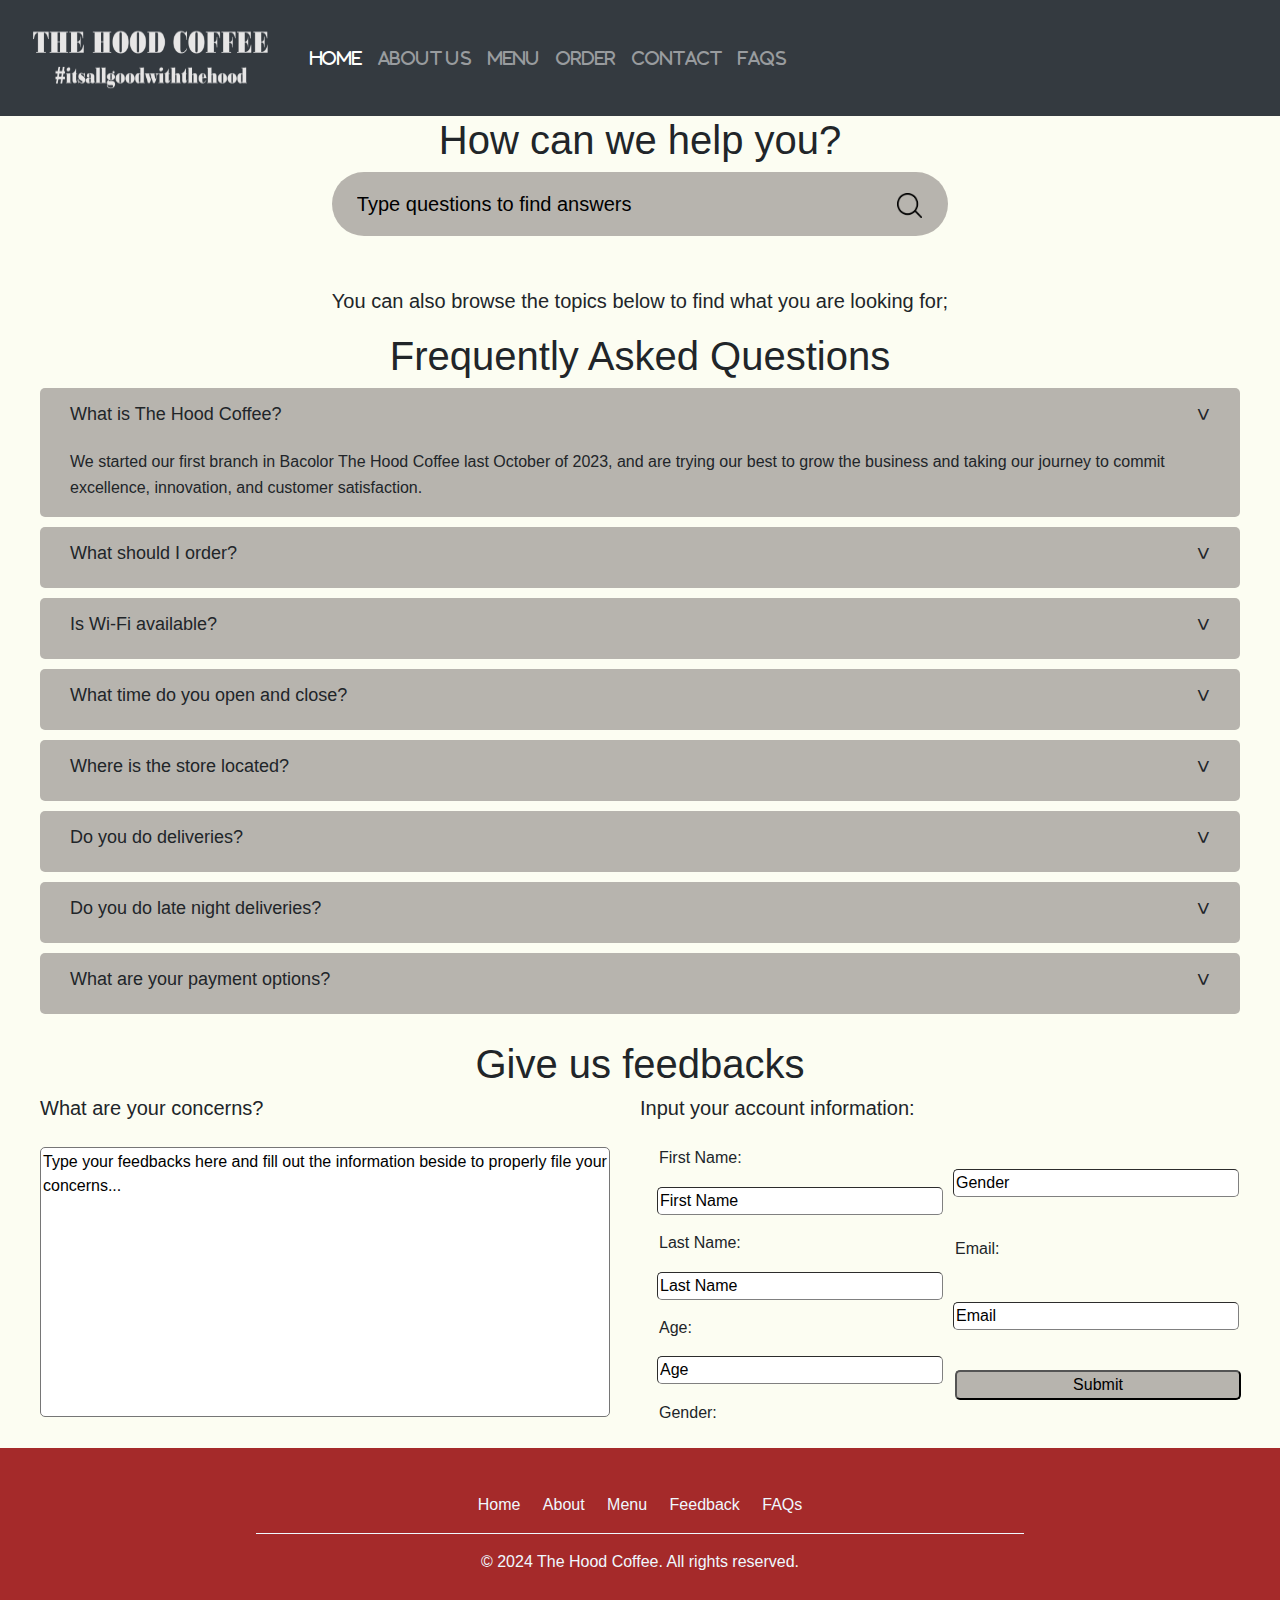
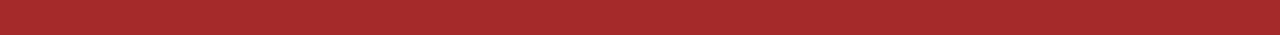
<file: second_page.html>
<!DOCTYPE html>
<html lang="en">
<head>
    <meta charset="UTF-8">
    <meta name="viewport" content="width=device-width, initial-scale=1.0">
    <!-- Title icon -->
    <title>The Hood Coffee</title>
    <link rel="icon" href="images/icon_logo.svg">

    <!-- Bootstrap/ CSS Link/Font -->
    <link rel="stylesheet" href="https://cdn.jsdelivr.net/npm/bootstrap@4.0.0/dist/css/bootstrap.min.css" integrity="sha384-Gn5384xqQ1aoWXA+058RXPxPg6fy4IWvTNh0E263XmFcJlSAwiGgFAW/dAiS6JXm" crossorigin="anonymous">
    <link rel="stylesheet" href="https://cdnjs.cloudflare.com/ajax/libs/font-awesome/6.0.0-beta3/css/all.min.css">
    <link rel="stylesheet" href="second_page.css">
    <!-- JS link -->
    <script src="https://code.jquery.com/jquery-3.2.1.slim.min.js" integrity="sha384-KJ3o2DKtIkvYIK3UENzmM7KCkRr/rE9/Qpg6aAZGJwFDMVNA/GpGFF93hXpG5KkN" crossorigin="anonymous"></script>
</head>
<body>
    <!-- HEADER NAVBAR -->
    <header class="sticky-top">
        <nav class="navbar navbar-expand-lg navbar-dark bg-dark ">
            <a class="navbar-brand" href="#"><img src="images/logo.png" alt="logo"></a>
            <button class="navbar-toggler" type="button" data-toggle="collapse" data-target="#navbarSupportedContent" aria-controls="navbarSupportedContent" aria-expanded="false" aria-label="Toggle navigation">
              <span class="navbar-toggler-icon"></span>
            </button>
          
            <div class="collapse navbar-collapse" id="navbarSupportedContent">
                <ul class="navbar-nav mr-auto ">
                    <li class="nav-item active">
                    <a class="nav-link" href="index.html">Home <span class="sr-only">(current)</span></a>
                    </li>
                    <li class="nav-item ">
                        <a class="nav-link" href="index.html#about_us">About us</a>
                        </li>
                    <li class="nav-item ">
                    <a class="nav-link" href="index.html#products">Menu</a>
                    </li>
                    <li class="nav-item">
                        <a class="nav-link" href="https://food.grab.com/ph/en/restaurant/the-hood-coffee-bacolor-delivery/2-C6AGGTXKCJATHA?">Order</a>
                    </li>
                    <li class="nav-item">
                    <a class="nav-link" href="index.html#contact">Contact</a>
                    </li>
                    <li class="nav-item">
                        <a class="nav-link" href="second_page.html">Faqs</a>
                    </li>
                    
                </ul>
            </div>
          </nav>
    </header>
    <section class="Questions">
        <div class="forms">
            <h1>How can we help you?</h1>
            <form action="https://www.google.com/search" method="GET" class="searchbar">
              <input type="text" name="q" placeholder="Type questions to find answers">
              <button type="submit"><img src="images/search-button.png" alt=""></button>
          </form>
          
            <p>You can also browse the topics below to find what you are looking for;</p>
        </div>
    </section>
    <section class="Faqs">
        <h1>Frequently Asked Questions</h1>
        <ul id="accordion">
          <li>
            <label for="first">What is The Hood Coffee? <span>&#x3e;</span></label>
            <input type="radio" name="accordion" id="first" checked>
            <div class="content">
              <p>
                We started our first branch in Bacolor The Hood Coffee last October of 2023, and are trying our best to grow the business and taking our journey to commit excellence, innovation, and customer satisfaction.
              </p>
            </div>
          </li>
          <li>
            <label for="second">What should I order?<span>&#x3e;</span></label>
            <input type="radio" name="accordion" id="second" >
            <div class="content">
              <p>
                We recommend our bestsellers for coffee; The Hood Coffee, Spanish Latte and Barista's Special. For non-coffee; Matcha Latte, Strawberry Latte and Chocolate Latte.
              </p>
            </div>
          </li>
          <li>
            <label for="third">Is Wi-Fi available?<span>&#x3e;</span></label>
            <input type="radio" name="accordion" id="third" >
            <div class="content">
              <p>
                As a coffee shop conducive for both working and just hanging out. Wi-fi access is given to customers upon ordering and up to two devices can be connected to the access given for two hours. Sockets are also available around the branches where you can plug in your devices for extra convenience.
              </p>
            </div>
          </li>
          <li>
            <label for="fourth">What time do you open and close?<span>&#x3e;</span></label>
            <input type="radio" name="accordion" id="fourth" >
            <div class="content">
              <p>
                We try to acommodate our costumer from 9 A.M to 10 P.M. From Monday to Saturday bringing coffee for students, workers or just coffee enjoyers.
              </p>
            </div>
          </li>
          <li>
            <label for="fifth">Where is the store located?<span>&#x3e;</span></label>
            <input type="radio" name="accordion" id="fifth" >
            <div class="content">
              <p>
                We just opened our first branch with the hopes of growing to other places, but for now we are located at Don Ceferino Joven, Bacolor, Pampanga. We can also be search on Google Maps as The Hood Coffee.
              </p>
            </div>
          </li>
          <li>
            <label for="sixth">Do you do deliveries?<span>&#x3e;</span></label>
            <input type="radio" name="accordion" id="sixth" >
            <div class="content">
              <p>
                We do deliveries through our website. We also deliver through Grab just click the order button on the top it will redirect you to the page.
              </p>
            </div>
          </li>
          <li>
            <label for="seventh">Do you do  late night deliveries?<span>&#x3e;</span></label>
            <input type="radio" name="accordion" id="seventh" >
            <div class="content">
              <p>
                As of the moment we only deliver at running hours. Maybe in the future we will explore the option of 24 hours delivery as coffee never sleeps.
              </p>
            </div>
          </li>
          <li>
            <label for="eigth">What are your payment options?<span>&#x3e;</span></label>
            <input type="radio" name="accordion" id="eigth" >
            <div class="content">
              <p>
                On walk-ins we accept payment as Cash, Debit/Credit card, PayMaya and Gcash. For orders made online we accept Cash on Delivery, Debit/Credit card, PayMaya and Gcash.
              </p>
            </div>
          </li>
        </ul>  
    </section>
    <section class="Feedbacks" id="Feedbacks">
      <h1>Give us feedbacks</h1>
      <div class="feedbacks-container">
        <div class="complain">
          <h5>What are your concerns?</h5>
          <form action="" class="complain-box">
            <textarea name="combox" id="complain-box" cols="30" rows="10" placeholder="Type your feedbacks here and fill out the information beside to properly file your concerns..."></textarea>
          </form>
        </div>
        <div class="information">
          <form action="" class="inforform">
            <h5>Input your account information:</h5>
            <div class="account">
              <label for="fname">First Name:</label>
              <input type="text" placeholder="First Name" id="fname">
              <label for="lname">Last Name:</label>
              <input type="text" placeholder="Last Name" id="lname">
              <label for="age">Age:</label>
              <input type="number" placeholder="Age" id="age">
              <label for="gender">Gender:</label>
              <input type="text" placeholder="Gender" id="gender">
              <label for="email">Email:</label>
              <input type="email" placeholder="Email" id="email">
              <button>Submit</button>
            </div>
          </form>
        </div>
      </div>
    </section>
           
                
    <footer >
      <div class="footer_link">
          <a href="index.html" >Home</a>
          <a href="index.html#about_us" >About</a>
          <a href="index.html#products" >Menu</a>
          <a href="#Feedbacks" >Feedback</a>
          <a href="second_page.html" >FAQs</a>
      </div>
      <hr>

      <div class="footer_copyrights">
          <p>© 2024 The Hood Coffee. All rights reserved.</p>
      </div>       
  </footer>
</body>
</html>
</file>
<file: main.css>
@import url('https://fonts.cdnfonts.com/css/jennie-on-the-block');

body{
    background: rgb(252, 253, 242);

}


/* HEADER */
header{
    font-family: "Font Awesome\ 5 Free";
}
.navbar img, footer img     {
    height: 10vh;
    width: 30vh;
    margin: 0px;
}
/* Section */
section{
    display: flex;
    flex-wrap: wrap;
    align-items: center;
    justify-content: center;
    flex-direction: column;
    padding: 20px;
}

h1{
    font-family: 'Jennie on the Block', sans-serif;
    color: black;
}


/* ABOUT US */
section.about_us_container{
    display: flex;
    flex-direction: row;
    flex-wrap: wrap;
    width:100%;
    padding: 4vh 5hv;
}

.about_us_text{
    padding: 5vh;
    width: 70vh;
}

.about_us_img img{
    width: 300px;
    height: 250px;
    justify-content: center;
    
}



/* PRODUCT */

.products h2{
    padding: 3vh 3vh;
    font-size: 50px;
    width: 90%;  
    text-align: center;
    justify-content: center;
    border-radius: 1rem;
    color: aliceblue;
    font-family: 'Jennie on the Block', sans-serif;
    background: rgb(88, 80, 62)
}

.coffee_container,.non_coffee_container{
    display: flex;
    flex-wrap: wrap;
    flex-direction: row;
    border-radius: .5rem;
    padding: 7px;
    justify-content: center;
    cursor: pointer;
}

.card{
    margin: 10px;
    width: 19rem;
}

.card h4{
    font-weight: bold;
    font-size: small;
    font-family: 'Jennie on the Block', sans-serif;
    color: black;
}

.card:hover{
    background-color: #e2e2e2;
}
h3{
    font-family: 'Jennie on the Block', sans-serif;
    color: black;

}

.card img{
    width: auto;
    height: 15rem;
}
hr{
    border: 1px solid;
    width: 4vh;
}

/* CAROUSEL BYPASS */
.carousel{
    padding: 0;
    width: 100%;
}

.carousel-inner{
    width:100%;
    max-height: 80vh;
  }



/* CONTACT */
.Contact{
    display: flex;
    flex-direction: row;
    background: #f2f9ca;
 }
 .Contact h2{
    font-family: 'Jennie on the Block', sans-serif;
 }
 .Contact p{
    font-family: 'Courier New', Courier, monospace;
 }
 .Contact i{
    font-size: larger;

 }
 .contact_us{
    display: flex;
    margin: 3vh;
    flex-direction: column;
 }



  /* FOOTER */
footer{
    padding: 5vh 0;
    display: flex;
    flex-direction: column;
    background-color: brown;
    margin: 0px;
    flex-wrap: wrap;
    align-items: center;
    color: aliceblue;
    justify-content: center;
}
footer hr{
    width: 50%;
}

.footer_link a{
    padding: 0 1vh;
    color: aliceblue;
}

@media screen and (max-width: 1281px) {
    .about_us_text{
        text-align: center;
    }
    footer hr{
        width: 60%;
    }
    
  }

  @media screen and (max-width: 750px) {
    footer hr{
        width: 80%;
    }
    .card{
        margin: 10px;
        width: 90%;
        flex-direction: row;
    }
    .card img{
        width: auto;
        height: 10rem;
    }
    .card h4{
        font-weight: bold;
        font-size: medium;
        font-family: 'Jennie on the Block', sans-serif;
        color: black;
    }
    .card p{
        font-size: small;
    }
    
    h3{
        font-family: 'Jennie on the Block', sans-serif;
        color: black;
        font-size: large;

    }
    
  }

@media screen and (max-width: 480px ) {
    iframe {
        width: 360px;
        height: 300px;
    }
    

    .card{
        margin: 10px;
        width: 90%;
        flex-direction: row;
    }
    .card h4{
        font-weight: bold;
        font-size: x-small;
        font-family: 'Jennie on the Block', sans-serif;
        color: black;
    }
    

    h3{
        font-family: 'Jennie on the Block', sans-serif;
        color: black;
        font-size: large;

    }
    .card p{
        font-size: medium;
    }
    .card img{
        width: auto;
        height: 9rem;
    }
    
}

@media screen and (max-width: 400px ) {
    iframe {
        width: 330px;
        height: 300px;
    }
    

    .card{
        margin: 10px;
        width: 90%;
        flex-direction: row;
    }
    .card h4{
        font-weight: bold;
        font-size: x-small;
        font-family: 'Jennie on the Block', sans-serif;
        color: black;
    }
    
    h3{
        font-size: medium;
    }

    
    .card p{
        font-size: x-small;
    }
    .card img{
        width: auto;
        height: 8rem;
    }
    
}
</file>
<file: second_page.css>
@import url('https://fonts.cdnfonts.com/css/jennie-on-the-block');

body {
  background: rgb(252, 253, 242);
  margin: 0;
}

/* HEADER */
header {
  font-family: "Font Awesome\ 5 Free";
}

.navbar img,
footer img {
  height: 10vh;
  width: 30vh;
  margin: 0;
}

.Questions {
  display: flex;
  flex-wrap: wrap;
  align-items: center;
  justify-content: center;
  flex-direction: column;
  padding: 0 20px;
}

h1 {
  font-family: 'Jennie on the Block', sans-serif;
}

.forms {
  text-align: center;
  font-size: 20px;
}

.forms p {
  padding-top: 50px;
}

.searchbar {
  max-width: 700px;
  background-color: rgba(95, 86, 86, 0.438);
  display: flex;
  align-items: center;
  border-radius: 60px;
  padding: 10px 20px;
}

.searchbar input {
  background: transparent;
  flex: 1;
  border: 0;
  outline: none;
  padding: 7px 5px;
  font-size: 20px;
  color: black;
}

::placeholder {
  color: black;
}

.searchbar button img {
  width: 25px;
  align-items: center;
}

.searchbar button {
  border: 0;
  outline: none;
  background: transparent;
  border-radius: 60px;
  cursor: pointer;
}
.Faqs{
  display: flex;
  flex-direction: column;
  align-items: center;
  padding: 0 20px;
}

#accordion {
  padding: 0 20px;
  width: 100%;
  display: flex;
  flex-wrap: wrap;
  flex-direction: column;
  justify-content: center;
  align-items: center;
}

#accordion li {
  list-style: none;
  width: 100%;
  margin-bottom: 10px;
  padding: 0 20px;
  border-radius: 5px;
  background-color: rgba(95, 86, 86, 0.438);
  cursor: pointer;
}

#accordion label {
  padding: 10px;
  display: flex;
  align-items: center;
  justify-content: space-between;
  font-size: 18px;
  font-weight: 500;
  cursor: pointer;
}

#accordion label span {
  transform: rotate(90deg);
  font-size: 22px;
}

#accordion label + input[type=radio] {
  display: none;
}

#accordion .content {
  padding: 0 10px;
  line-height: 26px;
  max-height: 0;
  overflow: hidden;
  transition: max-height 0.5s;
}

#accordion label + input[type=radio]:checked + .content {
  max-height: 400px;
}

.Feedbacks {
  display: flex;
  flex-direction: column;
  align-items: center;
  padding: 0 40px;
}

.feedbacks-container {
  display: flex;
  justify-content: space-between; 
  flex-wrap: wrap;
  flex-direction: row;
  height: auto;
  width: 100%;
}
.complain,
.information {
  width: 50%; 
}

.complain-box textarea {
  margin-top: 19px;
  height: 30vh;
  width: 95%;
  border-radius: 5px;
  resize: none;
  font-weight: 20;
}

.account {
  height: 35vh;
  width: 50%; 
  display: flex;
  flex-direction: column;
  flex-wrap: wrap;
  justify-content: space-evenly;
  padding: 7px;
  margin: 5px;
}

.account label {
  display: flex;
  align-items: center;
  margin: 7px;
  font-weight: 500;
  cursor: pointer;
}

.account input {
  width: 100%;
  border-radius: 5px;
  border-color: gray;
  border-width: 1px;
  margin: 5px;
  font-weight: 20;
  font-size: 1rem;
}

.account button {
  width: 100%;
  border-radius: 5px;
  margin: 7px;
  justify-content: center;
  align-self: center;
  background-color: rgba(95, 86, 86, 0.438);
  cursor: pointer;
}

/* FOOTER */
footer{
  padding: 5vh 0;
  display: flex;
  flex-direction: column;
  background-color: brown;
  margin: 0px;
  flex-wrap: wrap;
  align-items: center;
  color: aliceblue;
  justify-content: center;
}
footer hr{
  width: 50%;
  border-color: aliceblue;
}

.footer_link a{
  padding: 0 1vh;
  color: aliceblue;
}


@media screen and (max-width: 1281px) {
  footer hr{
      width: 60%;
  }
  
}

@media screen and (max-width: 750px) {
  footer hr{
      width: 80%;
  }
}
</file>
